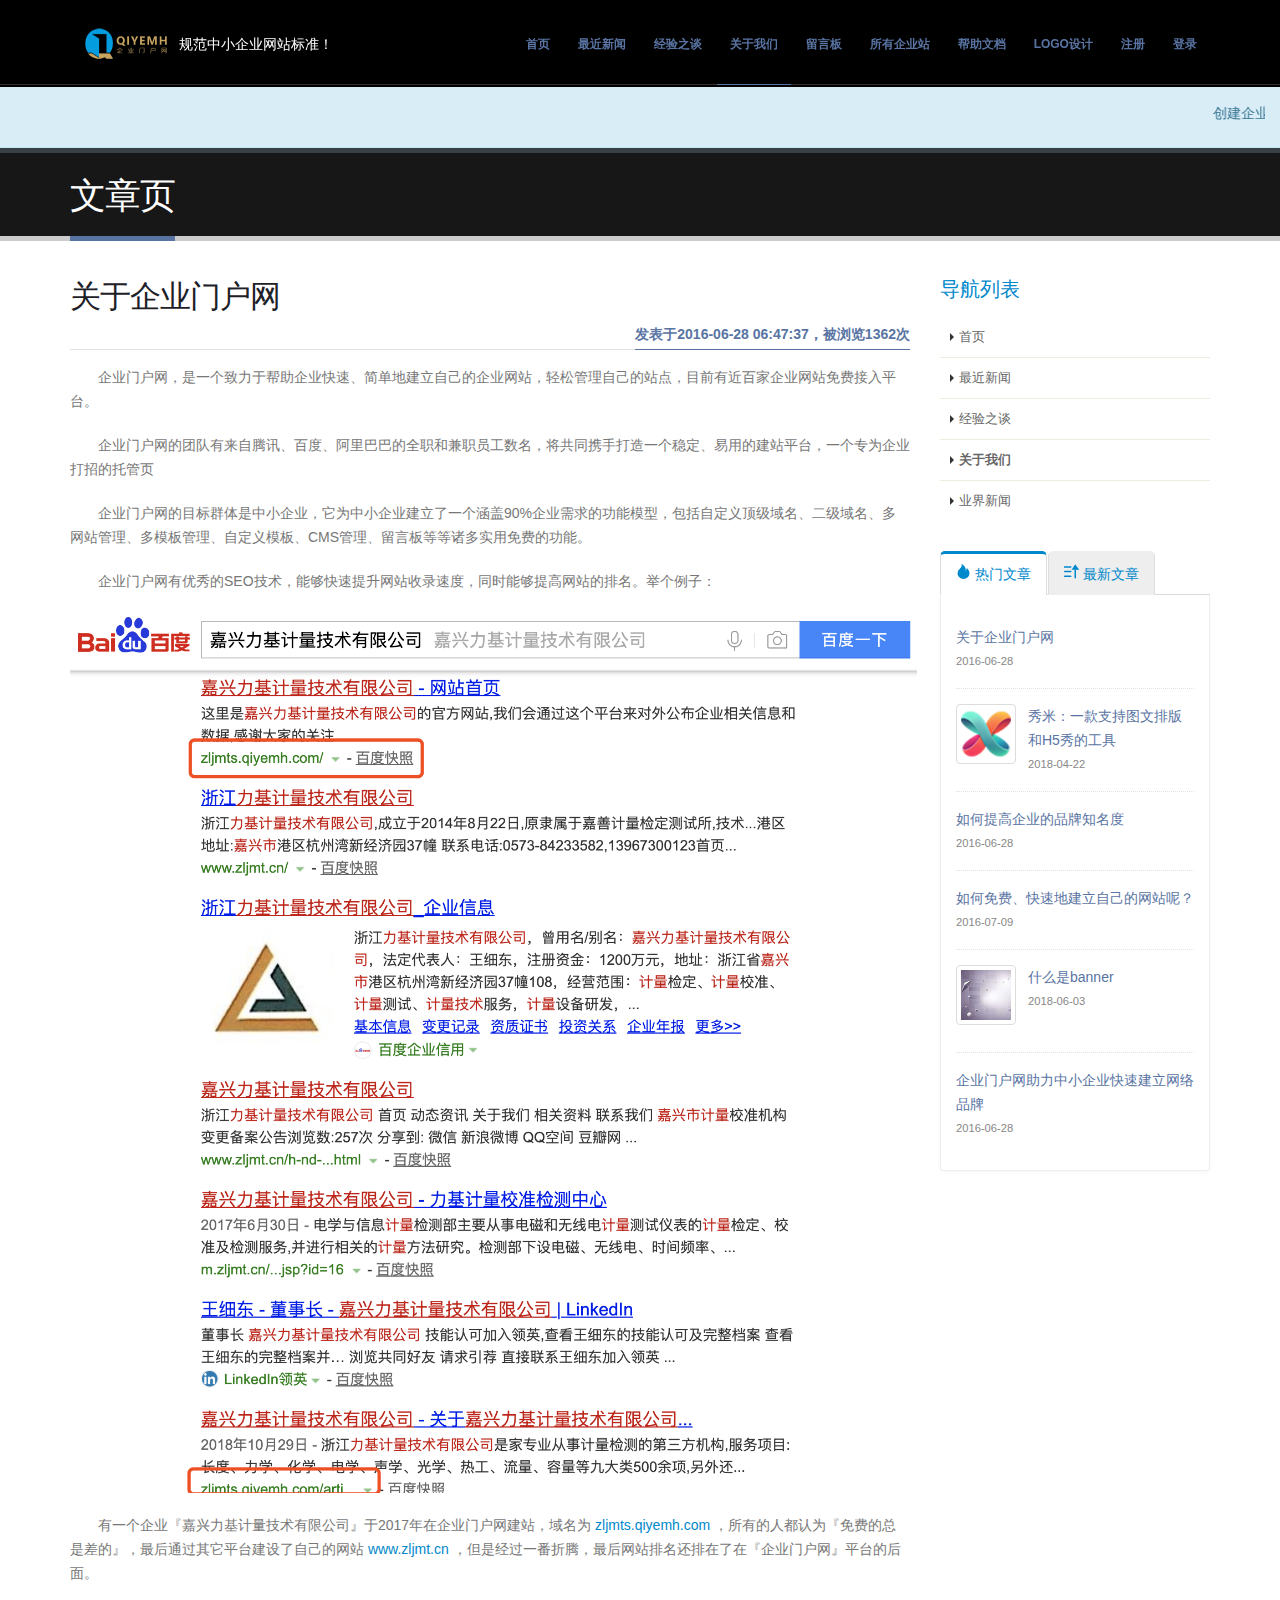
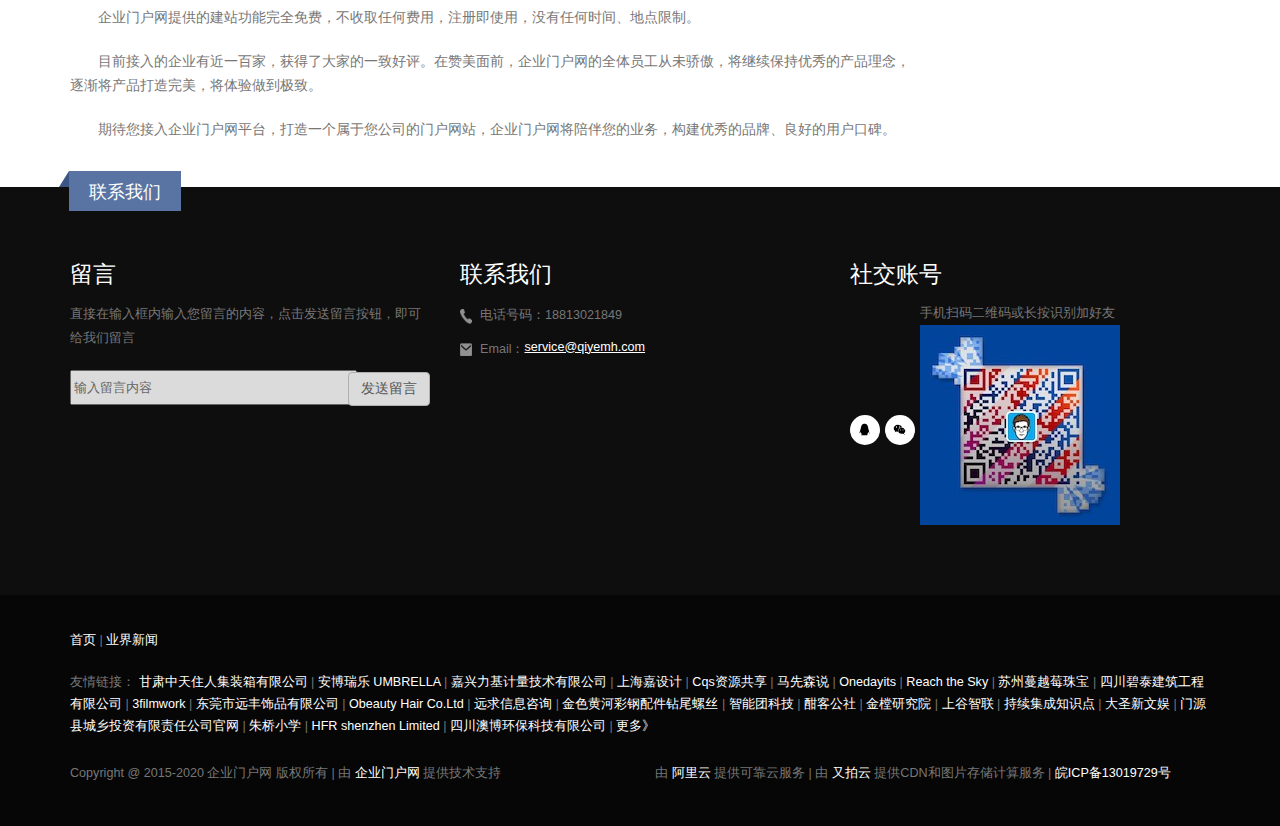
<file: about.html>
<!DOCTYPE html>
<html lang="en">
<head>
    <meta charset="UTF-8">
    <meta name="viewport" content="width=device-width, initial-scale=1.0">
    <title>关于我们(仅供练习)</title>
    <link rel="stylesheet" href="css/about.css">
</head>
<body>
    <!-- 顶部导航开始 -->
    <div class="header-start">
        <div class="header">
            <div class="header-row">
                <div class="header-left">
                    <a class="header-logo">
                        <img src="imgs/logo.jpg" alt="" style="width: 82px;height: 40px;">
                    </a>
                    <span class="header-text">规范中小企业网站标准！</span>
                </div>
                <div class="header-right">
                    <ul class="header-list">
                        <li class="header-list-item1">
                            <a href="index.html">首页</a>
                        </li>
                        <li class="header-list-item2">
                            <a href="news.html">最近新闻</a>
                        </li>
                        <li class="header-list-item2">
                            <a href="experience.html">经验之谈</a>
                        </li>
                        <li class="header-list-item2" style="border-bottom: 1px solid #5974a3;">
                            <a href="about.html" >关于我们</a>
                        </li>
                        <li class="header-list-item3">
                            <a href="">留言板</a>
                        </li>
                        <li class="header-list-item4">
                            <a href="">所有企业站</a>
                        </li>
                        <li class="header-list-item2">
                            <a href="">帮助文档</a>
                        </li>
                        <li class="header-list-item5">
                            <a href="">LOGO设计</a>
                        </li>
                        <li class="header-list-item6">
                            <a href="register.html" target="_blank">注册</a>
                        </li>
                        <li class="header-list-item6">
                            <a href="login.html" target="_blank">登录</a>
                        </li>
                    </ul>
                </div>
            </div>
        </div>
    </div>
    <!-- 消息通知栏 -->
    <div class="notice">
        <marquee onmouseover="this.stop();" onmouseout="this.start();" style="margin: 0 15px;">
            创建企业网站并不是你想像的那样困难，来企业门户网注册账号并登录、编辑几段文字、上传几张产品图片，瞬间完成，你也可以像其他人一样拥有自己的企业网站。</marquee>
    </div>
    <!-- 标题栏开始 -->
    <div class="title">
        <div class="title-con">
            <span>文章页</span>
        </div>
    </div>
    <!-- 主体内容开始 -->
    <div class="container">
        <div class="con-left">
            <div class="con-left-title">关于企业门户网</div>
            <div class="con-left-subtitle">
                <span>
                    <label>发表于2016-06-28 06:47:37，被浏览1362次</label>
                </span>
            </div>
            <div class="con-left-con">
                <p>企业门户网，是一个致力于帮助企业快速、简单地建立自己的企业网站，轻松管理自己的站点，目前有近百家企业网站免费接入平台。</p>
                <p>企业门户网的团队有来自腾讯、百度、阿里巴巴的全职和兼职员工数名，将共同携手打造一个稳定、易用的建站平台，一个专为企业打招的托管页</p>
                <p>企业门户网的目标群体是中小企业，它为中小企业建立了一个涵盖90%企业需求的功能模型，包括自定义顶级域名、二级域名、多网站管理、多模板管理、自定义模板、CMS管理、留言板等等诸多实用免费的功能。</p>
                <p>企业门户网有优秀的SEO技术，能够快速提升网站收录速度，同时能够提高网站的排名。举个例子：</p>
                <p>
                    <img src="imgs/about1.jpeg" alt="" style="width: auto;height: 879.66px;margin-left: 0;text-align: left;margin: 5px auto;display: block;">
                </p>
                <p>有一个企业『嘉兴力基计量技术有限公司』于2017年在企业门户网建站，域名为
                    <a href="" style="color: #0088cc;text-decoration: none;">zljmts.qiyemh.com</a>
                    ，所有的人都认为『免费的总是差的』，最后通过其它平台建设了自己的网站
                    <a href="" style="color: #0088cc;text-decoration: none;">www.zljmt.cn</a>
                    ，但是经过一番折腾，最后网站排名还排在了在『企业门户网』平台的后面。
                </p>
                <p>企业门户网提供的建站功能完全免费，不收取任何费用，注册即使用，没有任何时间、地点限制。</p>
                <p>目前接入的企业有近一百家，获得了大家的一致好评。在赞美面前，企业门户网的全体员工从未骄傲，将继续保持优秀的产品理念，逐渐将产品打造完美，将体验做到极致。</p>
                <p>期待您接入企业门户网平台，打造一个属于您公司的门户网站，企业门户网将陪伴您的业务，构建优秀的品牌、良好的用户口碑。</p>
            </div>
        </div>
        <div class="con-right">
            <div class="con-right-title">导航列表</div>
            <ul class="con-right-list">
                <li>
                    <a href="index.html" class="con-right-item">首页</a>
                </li>
                <li>
                    <a href="news.html" class="con-right-item">最近新闻</a>
                </li>
                <li>
                    <a href="experience.html" class="con-right-item">经验之谈</a>
                </li>
                <li>
                    <a href="about.html" class="con-right-item" style="font-weight: 700;">关于我们</a>
                </li>
                <li>
                    <a href="" class="con-right-item" style="border-bottom: none;">业界新闻</a>
                </li>
            </ul>
            <div class="con-right-tab">
                <ul class="tab-title">
                    <li>
                        <a href="javascript:;">
                            <img src="imgs/remen.png" alt="">
                            热门文章
                        </a>
                    </li>
                    <li>
                        <a href="javascript:;" style="border-top:3px solid #EEE;background-color: #EEE;">
                            <img src="imgs/zuixin.png" alt="">
                            最新文章
                        </a>
                    </li>
                </ul>
                <div class="tab-con">
                    <div class="tab-con1">
                        <ul>
                            <li>
                                <div class="post-info">
                                    <a href="">关于企业门户网</a>
                                    <div class="post-date">2016-06-28</div>
                                </div>
                            </li>
                            <li>
                                <div class="post-img">
                                    <img src="imgs/j3.png" alt="" style="float: left;width: 50px;height: 50px;;">
                                </div>
                                <div class="post-info">
                                    <a href="">秀米：一款支持图文排版和H5秀的工具</a>
                                    <div class="post-date">2018-04-22</div>
                                </div>
                            </li>
                            <li>
                                <div class="post-info">
                                    <a href="">如何提高企业的品牌知名度</a>
                                    <div class="post-date">2016-06-28</div>
                                </div>
                            </li>
                            <li>
                                <div class="post-info">
                                    <a href="">如何免费、快速地建立自己的网站呢？</a>
                                    <div class="post-date">2016-07-09</div>
                                </div>
                            </li>
                            <li>
                                <div class="post-img">
                                    <img src="imgs/z2.png" alt="" style="float: left;width: 50px;height: 50px;;">
                                </div>
                                <div class="post-info">
                                    <a href="">什么是banner</a>
                                    <div class="post-date">2018-06-03</div>
                                    <br>
                                </div>
                            </li>
                            <li style="border-bottom: none;">
                                <div class="post-info">
                                    <a href="">企业门户网助力中小企业快速建立网络品牌</a>
                                    <div class="post-date">2016-06-28</div>
                                </div>
                            </li>
                        </ul>
                    </div>
                    <div class="tab-con1" style="display: none;">
                        <ul>
                            <li>
                                <div class="post-img">
                                    <img src="imgs/j1.png" alt="" style="float: left;width: 50px;height: 50px;;">
                                </div>
                                <div class="post-info">
                                    <a href="">如何给企业门户网申请企业备案？</a>
                                    <div class="post-date">2020-04-11</div>
                                </div>
                            </li>
                            <li>
                                <div class="post-img">
                                    <img src="imgs/j2.png" alt="" style="float: left;width: 50px;height: 50px;;">
                                </div>
                                <div class="post-info">
                                    <a href="">如何定制网站模板</a>
                                    <div class="post-date">2020-03-11</div>
                                </div>
                            </li>
                            <li>
                                <div class="post-info">
                                    <a href="">在企业门户网如何选择自己想要的模板</a>
                                    <div class="post-date">2016-06-28</div>
                                </div>
                            </li>
                            <li>
                                <div class="post-info">
                                    <a href="">在企业门户网建设网站后，如何拥有一个顶级域名</a>
                                    <div class="post-date">2020-03-05</div>
                                </div>
                            </li>
                            <li>
                                <div class="post-info">
                                    <a href="">会员补贴，共克时艰 | 中小企业Q1会员专项补贴</a>
                                    <div class="post-date">2020-02-15</div>
                                    <br>
                                </div>
                            </li>
                            <li style="border-bottom: none;">
                                <div class="post-info">
                                    <a href="">关于近期接收到"阿里云违规URL屏蔽访问处理通知"处理通知</a>
                                    <div class="post-date">2019-06-04</div>
                                </div>
                            </li>
                        </ul>
                    </div>
                </div>
            </div>
            <script>
                var tabTitle = document.querySelectorAll(".tab-title a");
                var tabCon = document.querySelectorAll(".tab-con1");
                for (let i=0;i<tabTitle.length;i++){
                    tabTitle[i].onclick = function(){
                        for(var j=0;j<tabCon.length;j++){
                            tabCon[j].style.display = "none";
                            tabTitle[j].style.background = "#eee";
                            tabTitle[j].style.borderTopColor = "#eee"
                        }
                        tabCon[i].style.display = "block";
                        tabTitle[i].style.background = "#fff";
                        tabTitle[i].style.borderTopColor = "#0088cc"
                    }
                    tabTitle[i].onmouseover = function(){
                        tabTitle[i].style.borderTopColor = "#0088cc";
                        tabTitle[i].style.cursor = "pointer";
                    }
                    tabTitle[i].onmouseout = function(){
                        tabTitle[i].style.borderTopColor = "#eee";
                        tabTitle[i].style.cursor = "pointer";
                    }
                }
            </script>
        </div>
    </div>
    <!-- 底部开始 -->
    <div class="footer">
        <div class="footer-con">
            <div class="footer-ribbon">
                <span>联系我们</span>
            </div>
            <div class="footer-row">
                <div class="footer-title">留言</div>
                <p>直接在输入框内输入您留言的内容，点击发送留言按钮，即可给我们留言</p>
                <form action="">
                    <div class="footer-input">
                        <input type="text" placeholder="输入留言内容" style="position: relative;float: left;width: 100%;
                        height:29px">
                        <span class="footer-btn">
                            <button>发送留言</button>
                        </span>
                    </div>
                </form>
            </div>
            <div class="footer-row2">
                <div class="footer-title">联系我们</div>
                <ul class="footer-row2-list">
                    <li>
                        <div class="footer-row2-item">
                            <img src="imgs/phone.png" alt="" style="width: 12px;height: 15px;margin: 7px 8px 10px 0;float: left;">
                            <span style="display: block;margin-top: 2px;float: left;">电话号码：18813021849</span>
                        </div>    
                    </li>
                    <li>
                        <div class="footer-row2-item">
                            <img src="imgs/email.png" alt="" style="width: 12px;height: 13px;margin: 7px 8px 10px 0;float: left;">
                            <span style="display: block;margin-top: 2px;float: left;">Email：</span>
                            <a href="" style="color: #fff;float: left;padding: 0;margin: 0;">service@qiyemh.com</a>
                        </div>   
                    </li>
                </ul>
            </div>
            <div class="footer-row3">
                <div class="footer-title">社交账号</div>
                <ul class="footer-row3-con">
                    <li style="width: 30px;height: 30px;border-radius: 50%;background-color: #fff;float: left;position: relative;top:114px">
                       <a href="" style="width: 13px;height: 13px;">
                           <img src="imgs/qq.png" alt="" style="margin:8px 8px;">
                       </a>
                    </li>
                    <li style="width: 30px;height: 30px;border-radius: 50%;background-color: #fff;float: left;position: relative;top:114px;margin:0 5px">
                        <a href="" style="width: 13px;height: 13px;">
                            <img src="imgs/wx.png" alt="" style="margin:8px 8px;">
                           </a></li>
                    <li style="width: 200px;height: 224px;margin-left: 70px;">
                        手机扫码二维码或长按识别加好友
                        <img src="imgs/erweima.jpg" alt="">
                    </li>
                </ul>
            </div>
        </div>
        <div class="footer-end">
            <div class="end-con">
                <div class="end-row">
                    <a href=""">首页</a>
                    <span>|</span>
                    <a href=""">业界新闻</a>
                </div>
                <div class="end-row2">
                    <span>友情链接：</span>
                    <a href=""">甘肃中天住人集装箱有限公司</a>
                    <span>|</span>
                    <a href=""">安博瑞乐 UMBRELLA</a>
                    <span>|</span>
                    <a href=""">嘉兴力基计量技术有限公司</a>
                    <span>|</span>
                    <a href=""">上海嘉设计</a>
                    <span>|</span>
                    <a href=""">Cqs资源共享</a>
                    <span>|</span>
                    <a href=""">马先森说</a>
                    <span>|</span>
                    <a href=""">Onedayits</a>
                    <span>|</span>
                    <a href=""">Reach the Sky</a>
                    <span>|</span>
                    <a href=""">苏州蔓越莓珠宝</a>
                    <span>|</span>
                    <a href=""">四川碧泰建筑工程有限公司</a>
                    <span>|</span>
                    <a href=""">3filmwork</a>
                    <span>|</span>
                    <a href=""">东莞市远丰饰品有限公司</a>
                    <span>|</span>
                    <a href=""">Obeauty Hair Co.Ltd</a>
                    <span>|</span>
                    <a href=""">远求信息咨询</a>
                    <span>|</span>
                    <a href=""">金色黄河彩钢配件钻尾螺丝</a>
                    <span>|</span>
                    <a href=""">智能团科技</a>
                    <span>|</span>
                    <a href=""">酣客公社</a>
                    <span>|</span>
                    <a href=""">金樘研究院</a>
                    <span>|</span>
                    <a href=""">上谷智联</a>
                    <span>|</span>
                    <a href=""">持续集成知识点</a>
                    <span>|</span>
                    <a href=""">大圣新文娱</a>
                    <span>|</span>
                    <a href=""">门源县城乡投资有限责任公司官网</a>
                    <span>|</span>
                    <a href=""">朱桥小学</a>
                    <span>|</span>
                    <a href=""">HFR shenzhen Limited</a>
                    <span>|</span>
                    <a href=""">四川澳博环保科技有限公司</a>
                    <span>|</span>
                    <a href="">更多》</a>
                </div>
                <div class="end-row3">
                    <div class="end-row3-left">
                        <span>Copyright @ 2015-2020 企业门户网 版权所有 | 由</span>
                        <a href="">企业门户网</a>
                        <span>提供技术支持</span>
                    </div>
                    <div class="end-row3-right">
                        <span>由</span>
                        <a href="">阿里云</a>
                        <span>提供可靠云服务 | 由</span>
                        <a href="">又拍云</a>
                        <span>提供CDN和图片存储计算服务 |</span>
                        <a href="">皖ICP备13019729号</a>
                    </div>
                </div>
            </div>
        </div>
    </div>
    <!-- 回到顶部按钮 -->
    <a href="" class="top">
        <img src="imgs/top.png" alt="">
    </a>
    <script>
        var header = document.querySelector(".header");
        var toTop = document.querySelector(".top");
        window.onscroll = function () {
            var st = document.documentElement.scrollTop;
            if(st>5){
                header.style.background = "#000";
                header.style.opacity = 0.8;
            }else{
                header.style.background = "none";
                header.style.opacity = 1;
            }
            if(st>241){
                toTop.style.display = "block";
            }else{
                toTop.style.display = "none";
            }
        }
    </script>
</body>
</html>
</file>
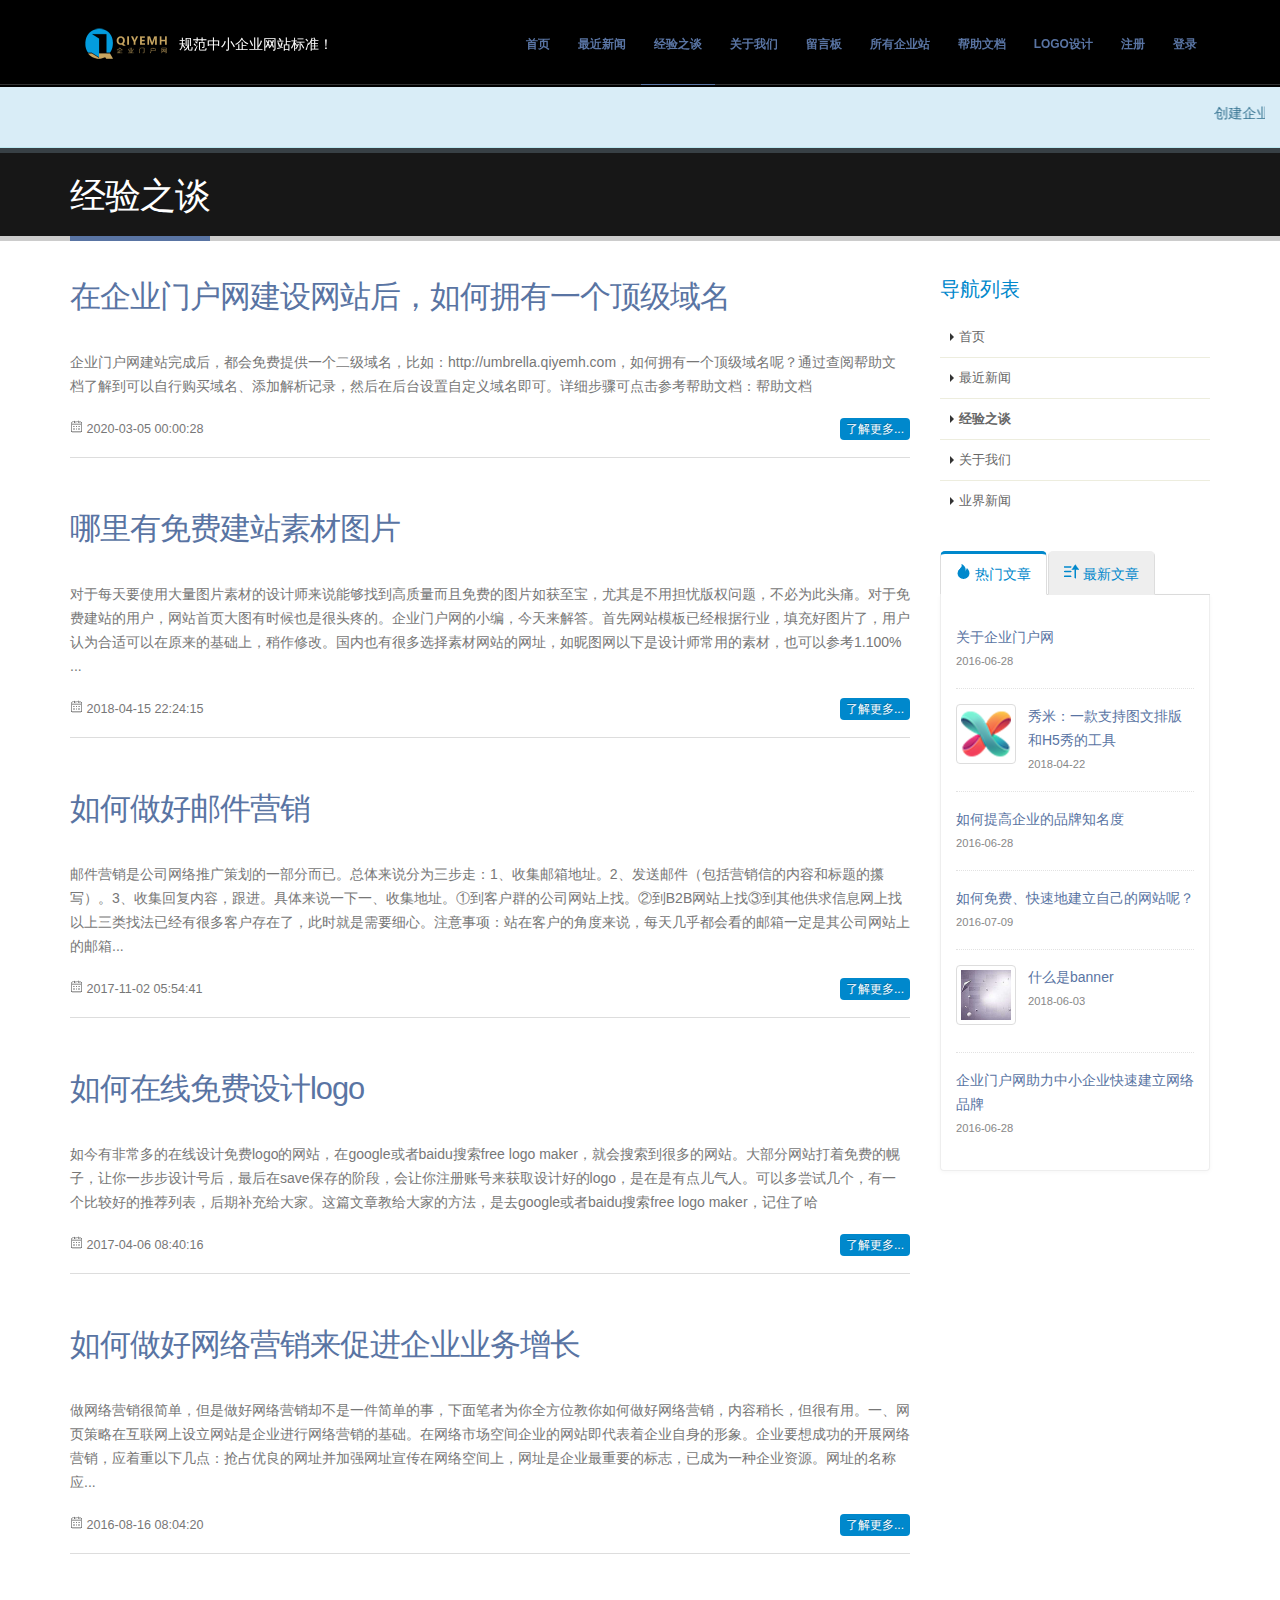
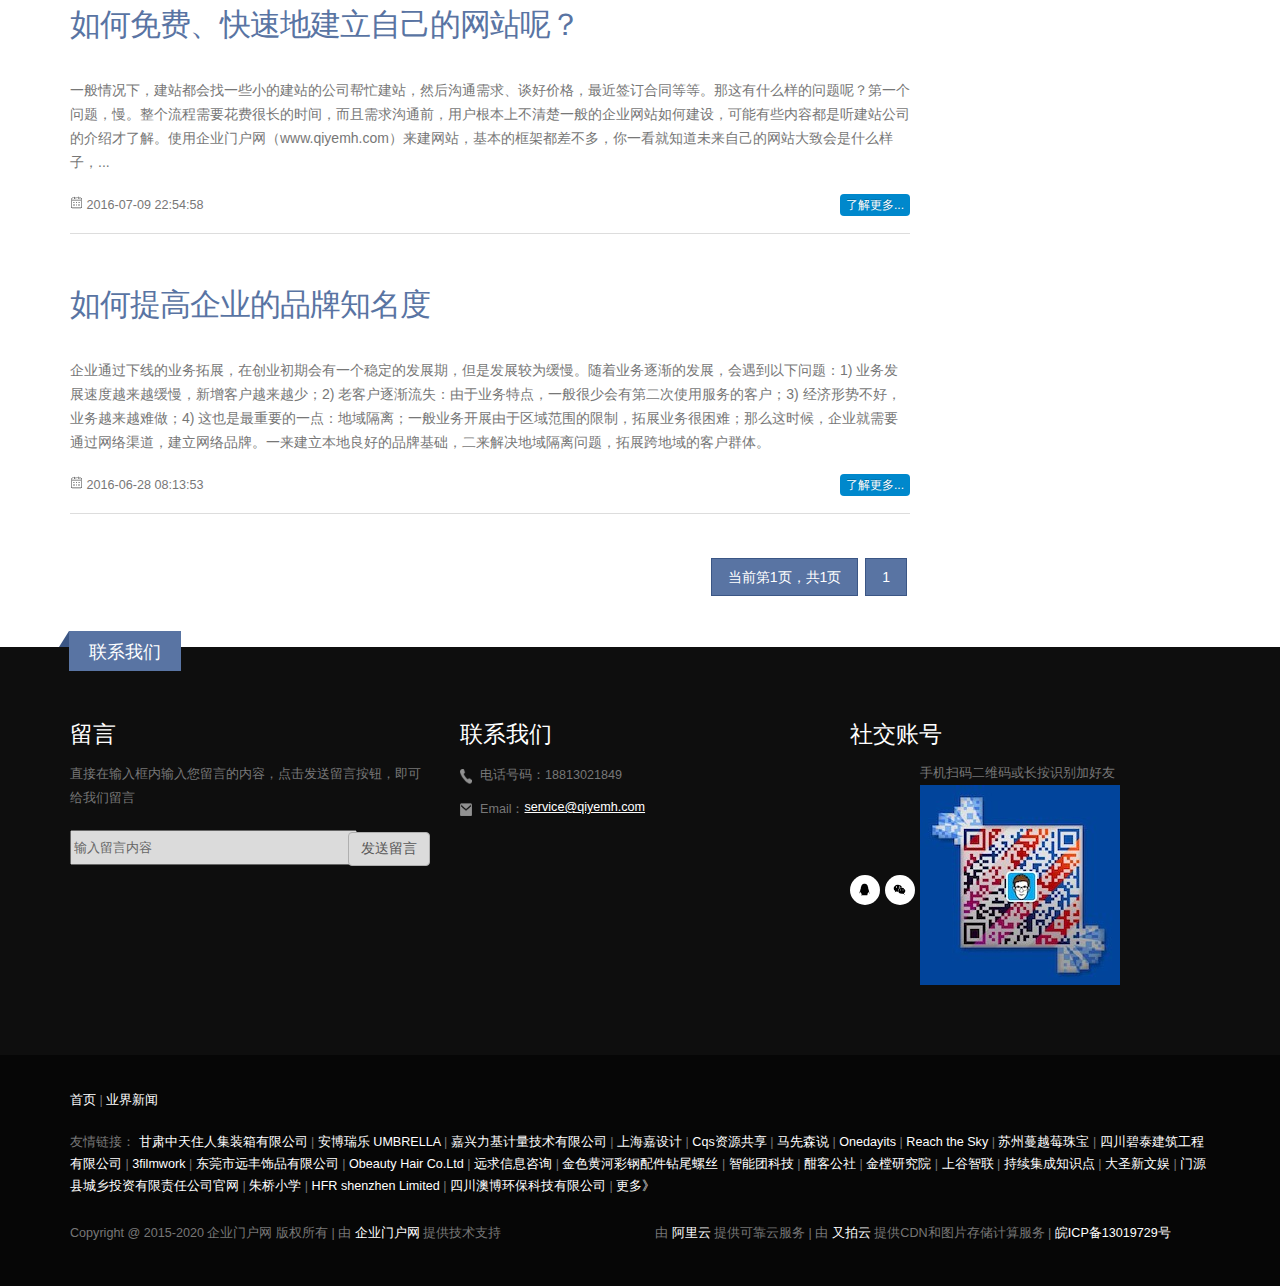
<file: experience.html>
<!DOCTYPE html>
<html lang="en">
<head>
    <meta charset="UTF-8">
    <meta name="viewport" content="width=device-width, initial-scale=1.0">
    <title>经验之谈(仅供练习)</title>
    <link rel="stylesheet" href="css/experience.css">
</head>
<body>
    <!-- 顶部导航开始 -->
    <div class="header-start">
        <div class="header">
            <div class="header-row">
                <div class="header-left">
                    <a class="header-logo">
                        <img src="imgs/logo.jpg" alt="" style="width: 82px;height: 40px;">
                    </a>
                    <span class="header-text">规范中小企业网站标准！</span>
                </div>
                <div class="header-right">
                    <ul class="header-list">
                        <li class="header-list-item1">
                            <a href="index.html">首页</a>
                        </li>
                        <li class="header-list-item2">
                            <a href="news.html">最近新闻</a>
                        </li>
                        <li class="header-list-item2">
                            <a href="experience.html" style="border-bottom: 1px solid #5974a3;">经验之谈</a>
                        </li>
                        <li class="header-list-item2">
                            <a href="about.html">关于我们</a>
                        </li>
                        <li class="header-list-item3">
                            <a href="">留言板</a>
                        </li>
                        <li class="header-list-item4">
                            <a href="">所有企业站</a>
                        </li>
                        <li class="header-list-item2">
                            <a href="">帮助文档</a>
                        </li>
                        <li class="header-list-item5">
                            <a href="">LOGO设计</a>
                        </li>
                        <li class="header-list-item6">
                            <a href="register.html" target="_blank">注册</a>
                        </li>
                        <li class="header-list-item6">
                            <a href="login.html" target="_blank">登录</a>
                        </li>
                    </ul>
                </div>
            </div>
        </div>
    </div>
    <script>
        var header = document.querySelector(".header");
        window.onscroll = function () {
        var st = document.documentElement.scrollTop;
        if(st>5){
            header.style.background = "#000";
            header.style.opacity = 0.8;
        }else{
            header.style.background = "none";
            header.style.opacity = 1;
        }
        }
    </script>
    <!-- 消息通知栏 -->
    <div class="notice">
        <marquee onmouseover="this.stop();" onmouseout="this.start();" style="margin: 0 15px;">
            创建企业网站并不是你想像的那样困难，来企业门户网注册账号并登录、编辑几段文字、上传几张产品图片，瞬间完成，你也可以像其他人一样拥有自己的企业网站。</marquee>
    </div>
    <!-- 标题栏开始 -->
    <div class="title">
        <div class="title-con">
            <span>经验之谈</span>
        </div>
    </div>
    <!-- 主体内容开始 -->
    <div class="container">
        <div class="con-left">
            <article class="con-left-item">
                <div class="con-item-row1">
                    <a>在企业门户网建设网站后，如何拥有一个顶级域名</a>
                    <p>企业门户网建站完成后，都会免费提供一个二级域名，比如：http://umbrella.qiyemh.com，如何拥有一个顶级域名呢？通过查阅帮助文档了解到可以自行购买域名、添加解析记录，然后在后台设置自定义域名即可。详细步骤可点击参考帮助文档：帮助文档</p>
                </div>
                <div class="con-item-row2">
                    <span>
                        <img src="imgs/calendar.png" alt="">
                        2020-03-05 00:00:28
                    </span>
                    <a href="">了解更多...</a>
                </div>
            </article>
            <article class="con-left-item">
                <div class="con-item-row1">
                    <a>哪里有免费建站素材图片</a>
                    <p>对于每天要使用大量图片素材的设计师来说能够找到高质量而且免费的图片如获至宝，尤其是不用担忧版权问题，不必为此头痛。对于免费建站的用户，网站首页大图有时候也是很头疼的。企业门户网的小编，今天来解答。首先网站模板已经根据行业，填充好图片了，用户认为合适可以在原来的基础上，稍作修改。国内也有很多选择素材网站的网址，如昵图网以下是设计师常用的素材，也可以参考1.100% ...</p>
                </div>
                <div class="con-item-row2">
                    <span>
                        <img src="imgs/calendar.png" alt="">
                        2018-04-15 22:24:15
                    </span>
                    <a href="">了解更多...</a>
                </div>
            </article>
            <article class="con-left-item">
                <div class="con-item-row1">
                    <a>如何做好邮件营销</a>
                    <p>邮件营销是公司网络推广策划的一部分而已。总体来说分为三步走：1、收集邮箱地址。2、发送邮件（包括营销信的内容和标题的攥写）。3、收集回复内容，跟进。具体来说一下一、收集地址。①到客户群的公司网站上找。②到B2B网站上找③到其他供求信息网上找以上三类找法已经有很多客户存在了，此时就是需要细心。注意事项：站在客户的角度来说，每天几乎都会看的邮箱一定是其公司网站上的邮箱...</p>
                </div>
                <div class="con-item-row2">
                    <span>
                        <img src="imgs/calendar.png" alt="">
                        2017-11-02 05:54:41
                    </span>
                    <a href="">了解更多...</a>
                </div>
            </article>
            <article class="con-left-item">
                <div class="con-item-row1">
                    <a>如何在线免费设计logo</a>
                    <p>如今有非常多的在线设计免费logo的网站，在google或者baidu搜索free logo maker，就会搜索到很多的网站。大部分网站打着免费的幌子，让你一步步设计号后，最后在save保存的阶段，会让你注册账号来获取设计好的logo，是在是有点儿气人。可以多尝试几个，有一个比较好的推荐列表，后期补充给大家。这篇文章教给大家的方法，是去google或者baidu搜索free logo maker，记住了哈</p>
                </div>
                <div class="con-item-row2">
                    <span>
                        <img src="imgs/calendar.png" alt="">
                        2017-04-06 08:40:16
                    </span>
                    <a href="">了解更多...</a>
                </div>
            </article>
            <article class="con-left-item">
                <div class="con-item-row1">
                    <a>如何做好网络营销来促进企业业务增长</a>
                    <p>做网络营销很简单，但是做好网络营销却不是一件简单的事，下面笔者为你全方位教你如何做好网络营销，内容稍长，但很有用。一、网页策略在互联网上设立网站是企业进行网络营销的基础。在网络市场空间企业的网站即代表着企业自身的形象。企业要想成功的开展网络营销，应着重以下几点：抢占优良的网址并加强网址宣传在网络空间上，网址是企业最重要的标志，已成为一种企业资源。网址的名称应...</p>
                </div>
                <div class="con-item-row2">
                    <span>
                        <img src="imgs/calendar.png" alt="">
                        2016-08-16 08:04:20
                    </span>
                    <a href="">了解更多...</a>
                </div>
            </article>
            <article class="con-left-item">
                <div class="con-item-row1">
                    <a>如何免费、快速地建立自己的网站呢？</a>
                    <p>一般情况下，建站都会找一些小的建站的公司帮忙建站，然后沟通需求、谈好价格，最近签订合同等等。那这有什么样的问题呢？第一个问题，慢。整个流程需要花费很长的时间，而且需求沟通前，用户根本上不清楚一般的企业网站如何建设，可能有些内容都是听建站公司的介绍才了解。使用企业门户网（www.qiyemh.com）来建网站，基本的框架都差不多，你一看就知道未来自己的网站大致会是什么样子，...</p>
                </div>
                <div class="con-item-row2">
                    <span>
                        <img src="imgs/calendar.png" alt="">
                        2016-07-09 22:54:58
                    </span>
                    <a href="">了解更多...</a>
                </div>
            </article>
            <article class="con-left-item">
                <div class="con-item-row1">
                    <a>如何提高企业的品牌知名度</a>
                    <p>企业通过下线的业务拓展，在创业初期会有一个稳定的发展期，但是发展较为缓慢。随着业务逐渐的发展，会遇到以下问题：1) 业务发展速度越来越缓慢，新增客户越来越少；2) 老客户逐渐流失：由于业务特点，一般很少会有第二次使用服务的客户；3) 经济形势不好，业务越来越难做；4) 这也是最重要的一点：地域隔离；一般业务开展由于区域范围的限制，拓展业务很困难；那么这时候，企业就需要通过网络渠道，建立网络品牌。一来建立本地良好的品牌基础，二来解决地域隔离问题，拓展跨地域的客户群体。</p>
                </div>
                <div class="con-item-row2">
                    <span>
                        <img src="imgs/calendar.png" alt="">
                        2016-06-28 08:13:53
                    </span>
                    <a href="">了解更多...</a>
                </div>
            </article>
            <div class="page-btn">
                <span class="currentpage">当前第1页，共1页</span>
                <span class="currentpage">1</span>
            </div>
        </div>
        <div class="con-right">
            <div class="con-right-title">导航列表</div>
            <ul class="con-right-list">
                <li>
                    <a href="index.html" class="con-right-item">首页</a>
                </li>
                <li>
                    <a href="news.html" class="con-right-item">最近新闻</a>
                </li>
                <li>
                    <a href="experience.html" class="con-right-item" style="font-weight: 700;">经验之谈</a>
                </li>
                <li>
                    <a href="about.html" class="con-right-item">关于我们</a>
                </li>
                <li>
                    <a href="" class="con-right-item" style="border-bottom: none;">业界新闻</a>
                </li>
            </ul>
            <div class="con-right-tab">
                <ul class="tab-title">
                    <li>
                        <a href="javascript:;">
                            <img src="imgs/remen.png" alt="">
                            热门文章
                        </a>
                    </li>
                    <li>
                        <a href="javascript:;" style="border-top:3px solid #EEE;background-color: #EEE;">
                            <img src="imgs/zuixin.png" alt="">
                            最新文章
                        </a>
                    </li>
                </ul>
                <div class="tab-con">
                    <div class="tab-con1">
                        <ul>
                            <li>
                                <div class="post-info">
                                    <a href="">关于企业门户网</a>
                                    <div class="post-date">2016-06-28</div>
                                </div>
                            </li>
                            <li>
                                <div class="post-img">
                                    <img src="imgs/j3.png" alt="" style="float: left;width: 50px;height: 50px;;">
                                </div>
                                <div class="post-info">
                                    <a href="">秀米：一款支持图文排版和H5秀的工具</a>
                                    <div class="post-date">2018-04-22</div>
                                </div>
                            </li>
                            <li>
                                <div class="post-info">
                                    <a href="">如何提高企业的品牌知名度</a>
                                    <div class="post-date">2016-06-28</div>
                                </div>
                            </li>
                            <li>
                                <div class="post-info">
                                    <a href="">如何免费、快速地建立自己的网站呢？</a>
                                    <div class="post-date">2016-07-09</div>
                                </div>
                            </li>
                            <li>
                                <div class="post-img">
                                    <img src="imgs/z2.png" alt="" style="float: left;width: 50px;height: 50px;;">
                                </div>
                                <div class="post-info">
                                    <a href="">什么是banner</a>
                                    <div class="post-date">2018-06-03</div>
                                    <br>
                                </div>
                            </li>
                            <li style="border-bottom: none;">
                                <div class="post-info">
                                    <a href="">企业门户网助力中小企业快速建立网络品牌</a>
                                    <div class="post-date">2016-06-28</div>
                                </div>
                            </li>
                        </ul>
                    </div>
                    <div class="tab-con1" style="display: none;">
                        <ul>
                            <li>
                                <div class="post-img">
                                    <img src="imgs/j1.png" alt="" style="float: left;width: 50px;height: 50px;;">
                                </div>
                                <div class="post-info">
                                    <a href="">如何给企业门户网申请企业备案？</a>
                                    <div class="post-date">2020-04-11</div>
                                </div>
                            </li>
                            <li>
                                <div class="post-img">
                                    <img src="imgs/j2.png" alt="" style="float: left;width: 50px;height: 50px;;">
                                </div>
                                <div class="post-info">
                                    <a href="">如何定制网站模板</a>
                                    <div class="post-date">2020-03-11</div>
                                </div>
                            </li>
                            <li>
                                <div class="post-info">
                                    <a href="">在企业门户网如何选择自己想要的模板</a>
                                    <div class="post-date">2016-06-28</div>
                                </div>
                            </li>
                            <li>
                                <div class="post-info">
                                    <a href="">在企业门户网建设网站后，如何拥有一个顶级域名</a>
                                    <div class="post-date">2020-03-05</div>
                                </div>
                            </li>
                            <li>
                                <div class="post-info">
                                    <a href="">会员补贴，共克时艰 | 中小企业Q1会员专项补贴</a>
                                    <div class="post-date">2020-02-15</div>
                                    <br>
                                </div>
                            </li>
                            <li style="border-bottom: none;">
                                <div class="post-info">
                                    <a href="">关于近期接收到"阿里云违规URL屏蔽访问处理通知"处理通知</a>
                                    <div class="post-date">2019-06-04</div>
                                </div>
                            </li>
                        </ul>
                    </div>
                </div>
            </div>
            <script>
                var tabTitle = document.querySelectorAll(".tab-title a");
                var tabCon = document.querySelectorAll(".tab-con1");
                for (let i=0;i<tabTitle.length;i++){
                    tabTitle[i].onclick = function(){
                        for(var j=0;j<tabCon.length;j++){
                            tabCon[j].style.display = "none";
                            tabTitle[j].style.background = "#eee";
                            tabTitle[j].style.borderTopColor = "#eee"
                        }
                        tabCon[i].style.display = "block";
                        tabTitle[i].style.background = "#fff";
                        tabTitle[i].style.borderTopColor = "#0088cc"
                    }
                    tabTitle[i].onmouseover = function(){
                        tabTitle[i].style.borderTopColor = "#0088cc";
                        tabTitle[i].style.cursor = "pointer";
                    }
                    tabTitle[i].onmouseout = function(){
                        tabTitle[i].style.borderTopColor = "#eee";
                        tabTitle[i].style.cursor = "pointer";
                    }
                }
            </script>
        </div>
    </div>
    <!-- 底部开始 -->
    <div class="footer">
        <div class="footer-con">
            <div class="footer-ribbon">
                <span>联系我们</span>
            </div>
            <div class="footer-row">
                <div class="footer-title">留言</div>
                <p>直接在输入框内输入您留言的内容，点击发送留言按钮，即可给我们留言</p>
                <form action="">
                    <div class="footer-input">
                        <input type="text" placeholder="输入留言内容" style="position: relative;float: left;width: 100%;
                        height:29px">
                        <span class="footer-btn">
                            <button>发送留言</button>
                        </span>
                    </div>
                </form>
            </div>
            <div class="footer-row2">
                <div class="footer-title">联系我们</div>
                <ul class="footer-row2-list">
                    <li>
                        <div class="footer-row2-item">
                            <img src="imgs/phone.png" alt="" style="width: 12px;height: 15px;margin: 7px 8px 10px 0;float: left;">
                            <span style="display: block;margin-top: 2px;float: left;">电话号码：18813021849</span>
                        </div>    
                    </li>
                    <li>
                        <div class="footer-row2-item">
                            <img src="imgs/email.png" alt="" style="width: 12px;height: 13px;margin: 7px 8px 10px 0;float: left;">
                            <span style="display: block;margin-top: 2px;float: left;">Email：</span>
                            <a href="" style="color: #fff;float: left;padding: 0;margin: 0;">service@qiyemh.com</a>
                        </div>   
                    </li>
                </ul>
            </div>
            <div class="footer-row3">
                <div class="footer-title">社交账号</div>
                <ul class="footer-row3-con">
                    <li style="width: 30px;height: 30px;border-radius: 50%;background-color: #fff;float: left;position: relative;top:114px">
                       <a href="" style="width: 13px;height: 13px;">
                           <img src="imgs/qq.png" alt="" style="margin:8px 8px;">
                       </a>
                    </li>
                    <li style="width: 30px;height: 30px;border-radius: 50%;background-color: #fff;float: left;position: relative;top:114px;margin:0 5px">
                        <a href="" style="width: 13px;height: 13px;">
                            <img src="imgs/wx.png" alt="" style="margin:8px 8px;">
                           </a></li>
                    <li style="width: 200px;height: 224px;margin-left: 70px;">
                        手机扫码二维码或长按识别加好友
                        <img src="imgs/erweima.jpg" alt="">
                    </li>
                </ul>
            </div>
        </div>
        <div class="footer-end">
            <div class="end-con">
                <div class="end-row">
                    <a href=""">首页</a>
                    <span>|</span>
                    <a href=""">业界新闻</a>
                </div>
                <div class="end-row2">
                    <span>友情链接：</span>
                    <a href=""">甘肃中天住人集装箱有限公司</a>
                    <span>|</span>
                    <a href=""">安博瑞乐 UMBRELLA</a>
                    <span>|</span>
                    <a href=""">嘉兴力基计量技术有限公司</a>
                    <span>|</span>
                    <a href=""">上海嘉设计</a>
                    <span>|</span>
                    <a href=""">Cqs资源共享</a>
                    <span>|</span>
                    <a href=""">马先森说</a>
                    <span>|</span>
                    <a href=""">Onedayits</a>
                    <span>|</span>
                    <a href=""">Reach the Sky</a>
                    <span>|</span>
                    <a href=""">苏州蔓越莓珠宝</a>
                    <span>|</span>
                    <a href=""">四川碧泰建筑工程有限公司</a>
                    <span>|</span>
                    <a href=""">3filmwork</a>
                    <span>|</span>
                    <a href=""">东莞市远丰饰品有限公司</a>
                    <span>|</span>
                    <a href=""">Obeauty Hair Co.Ltd</a>
                    <span>|</span>
                    <a href=""">远求信息咨询</a>
                    <span>|</span>
                    <a href=""">金色黄河彩钢配件钻尾螺丝</a>
                    <span>|</span>
                    <a href=""">智能团科技</a>
                    <span>|</span>
                    <a href=""">酣客公社</a>
                    <span>|</span>
                    <a href=""">金樘研究院</a>
                    <span>|</span>
                    <a href=""">上谷智联</a>
                    <span>|</span>
                    <a href=""">持续集成知识点</a>
                    <span>|</span>
                    <a href=""">大圣新文娱</a>
                    <span>|</span>
                    <a href=""">门源县城乡投资有限责任公司官网</a>
                    <span>|</span>
                    <a href=""">朱桥小学</a>
                    <span>|</span>
                    <a href=""">HFR shenzhen Limited</a>
                    <span>|</span>
                    <a href=""">四川澳博环保科技有限公司</a>
                    <span>|</span>
                    <a href="">更多》</a>
                </div>
                <div class="end-row3">
                    <div class="end-row3-left">
                        <span>Copyright @ 2015-2020 企业门户网 版权所有 | 由</span>
                        <a href="">企业门户网</a>
                        <span>提供技术支持</span>
                    </div>
                    <div class="end-row3-right">
                        <span>由</span>
                        <a href="">阿里云</a>
                        <span>提供可靠云服务 | 由</span>
                        <a href="">又拍云</a>
                        <span>提供CDN和图片存储计算服务 |</span>
                        <a href="">皖ICP备13019729号</a>
                    </div>
                </div>
            </div>
        </div>
    </div>
    <!-- 回到顶部按钮 -->
    <a href="" class="top">
        <img src="imgs/top.png" alt="">
    </a>
    <script>
        var header = document.querySelector(".header");
        var toTop = document.querySelector(".top");
        window.onscroll = function () {
            var st = document.documentElement.scrollTop;
            if(st>5){
                header.style.background = "#000";
                header.style.opacity = 0.8;
            }else{
                header.style.background = "none";
                header.style.opacity = 1;
            }
            if(st>241){
                toTop.style.display = "block";
            }else{
                toTop.style.display = "none";
            }
        }
    </script>
</body>
</html>
</file>
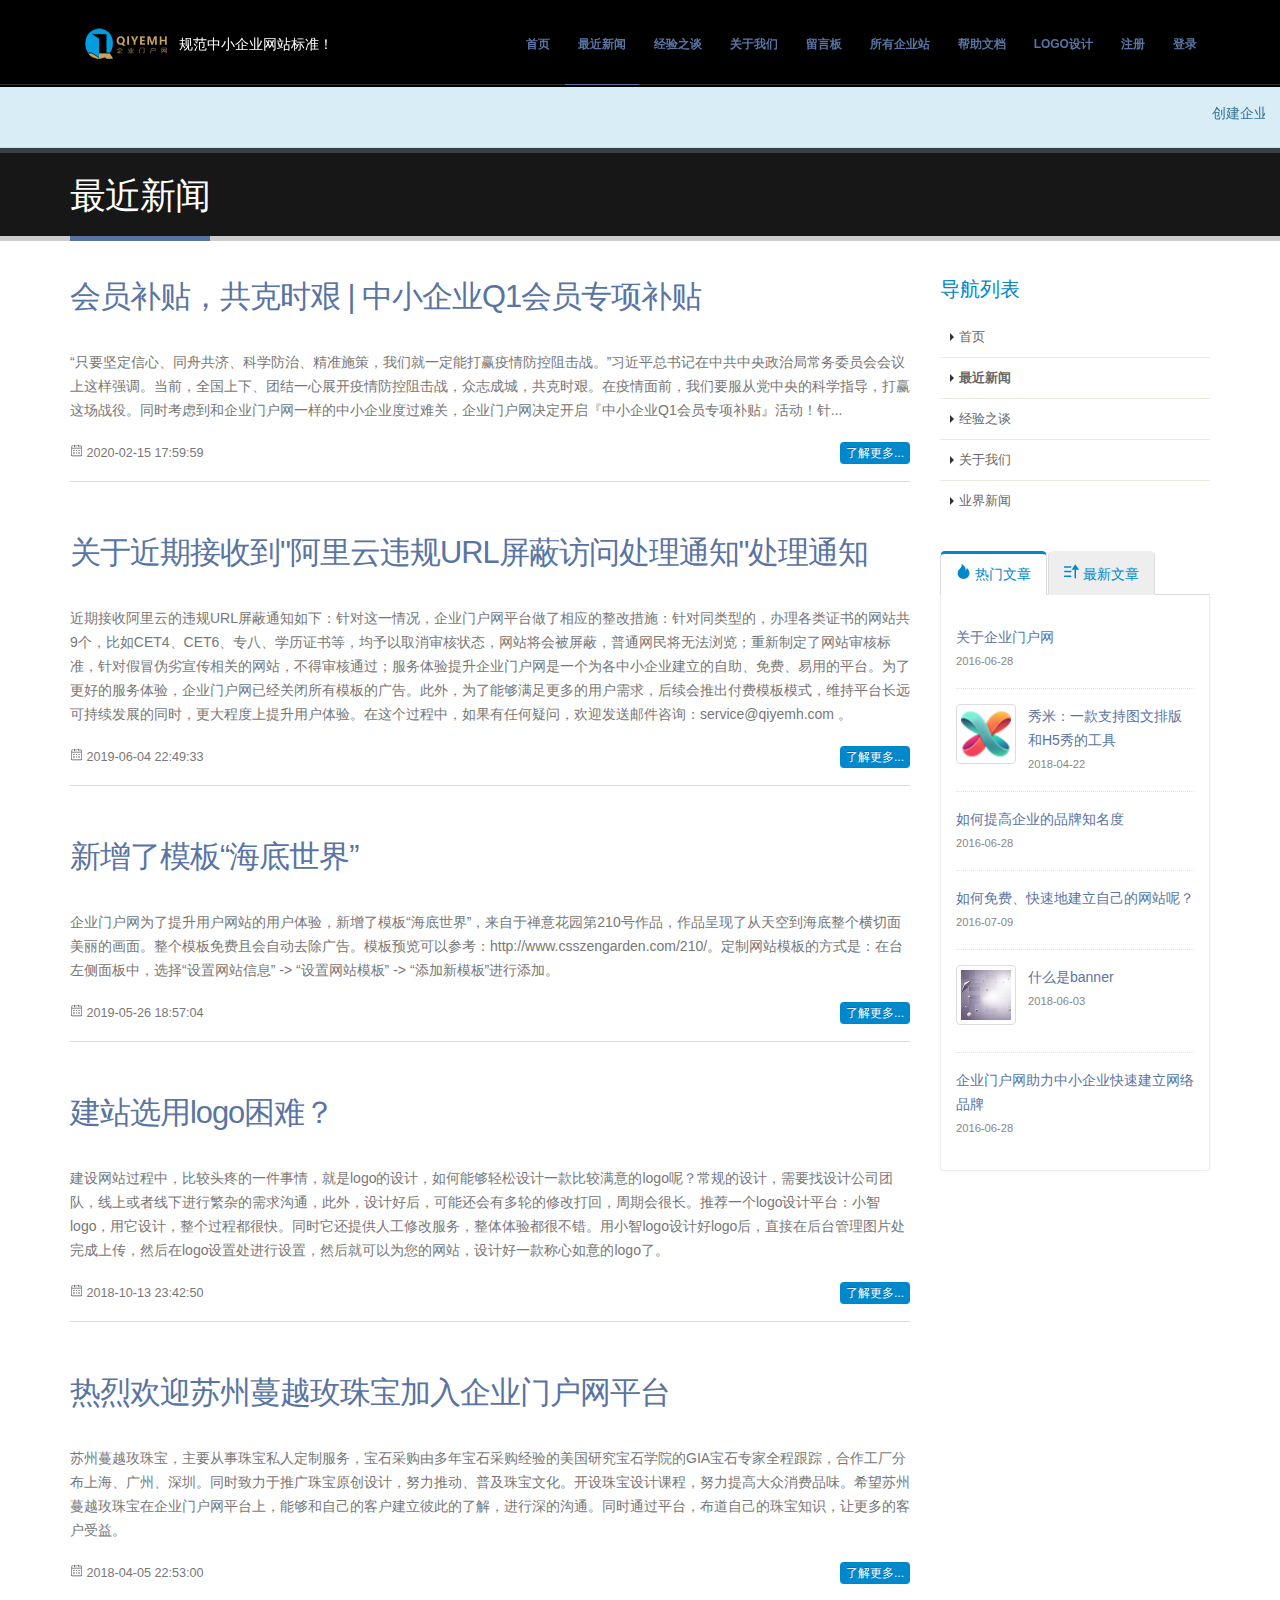
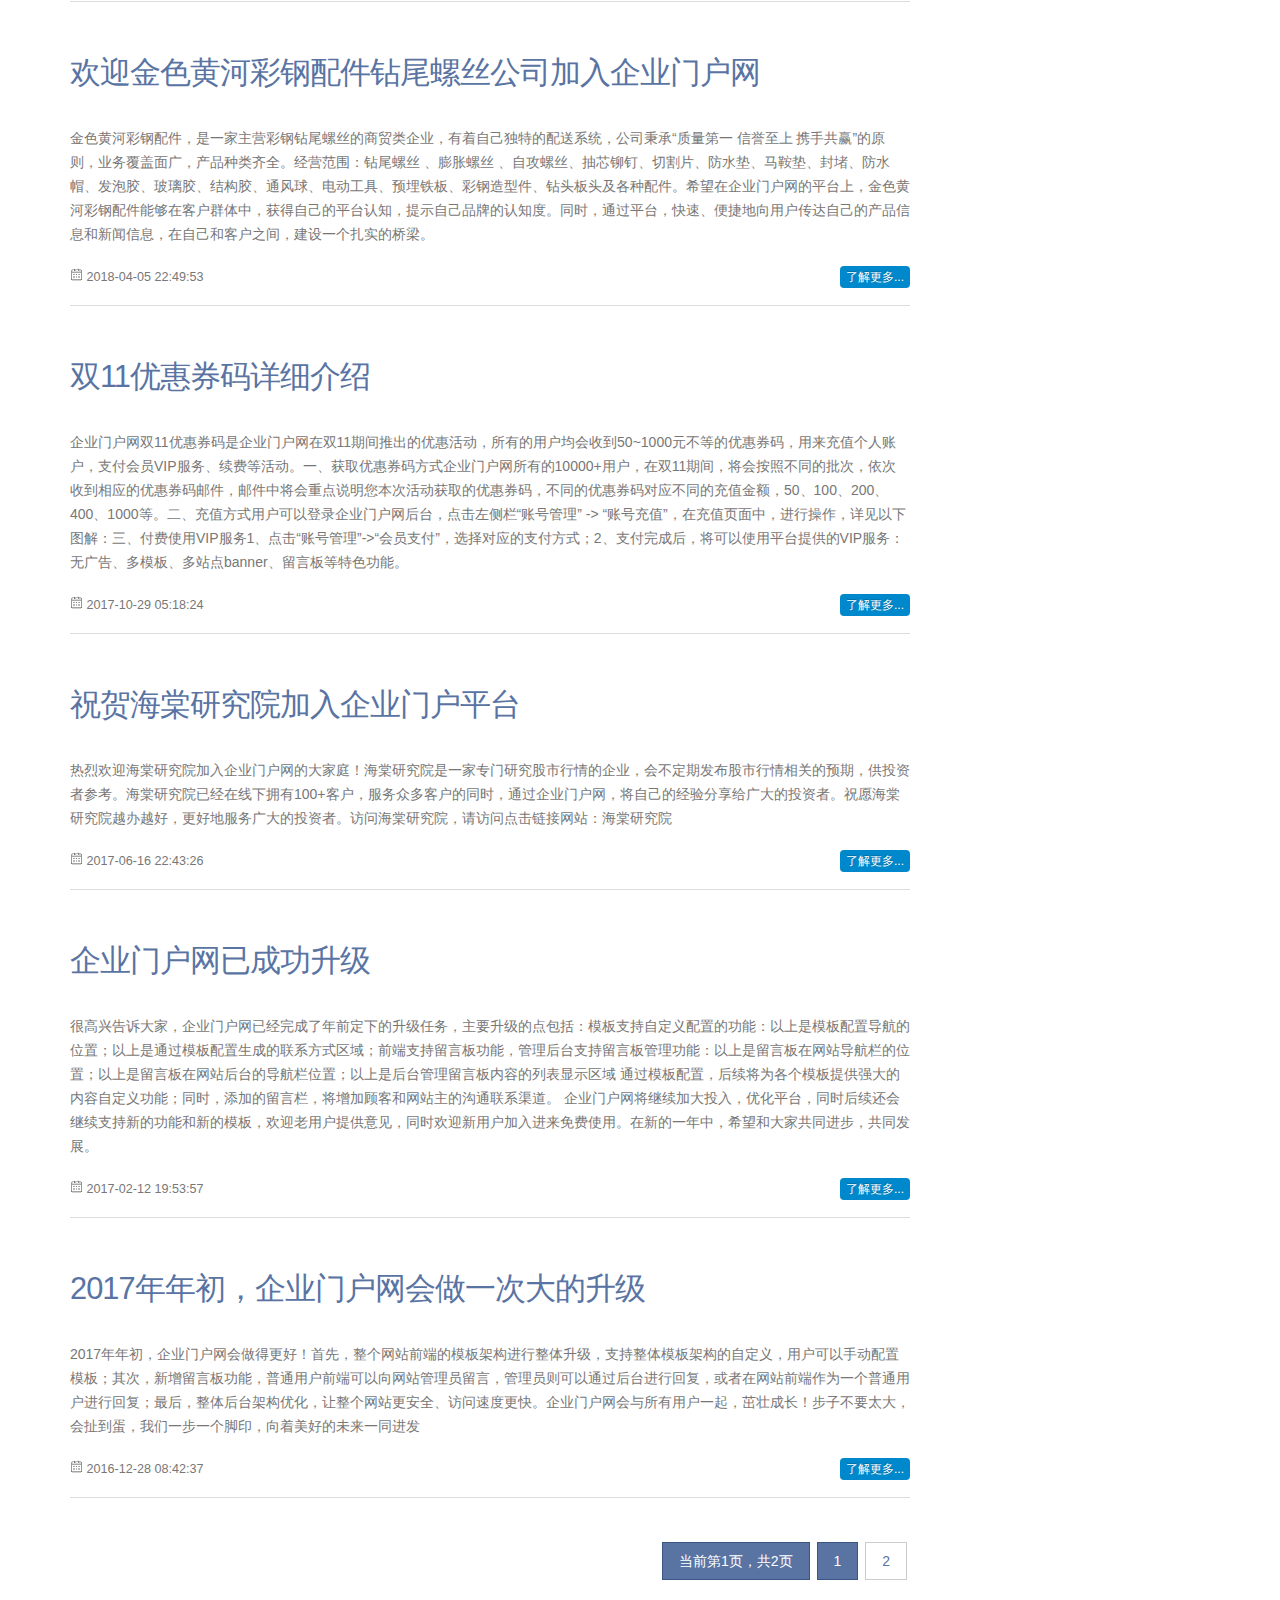
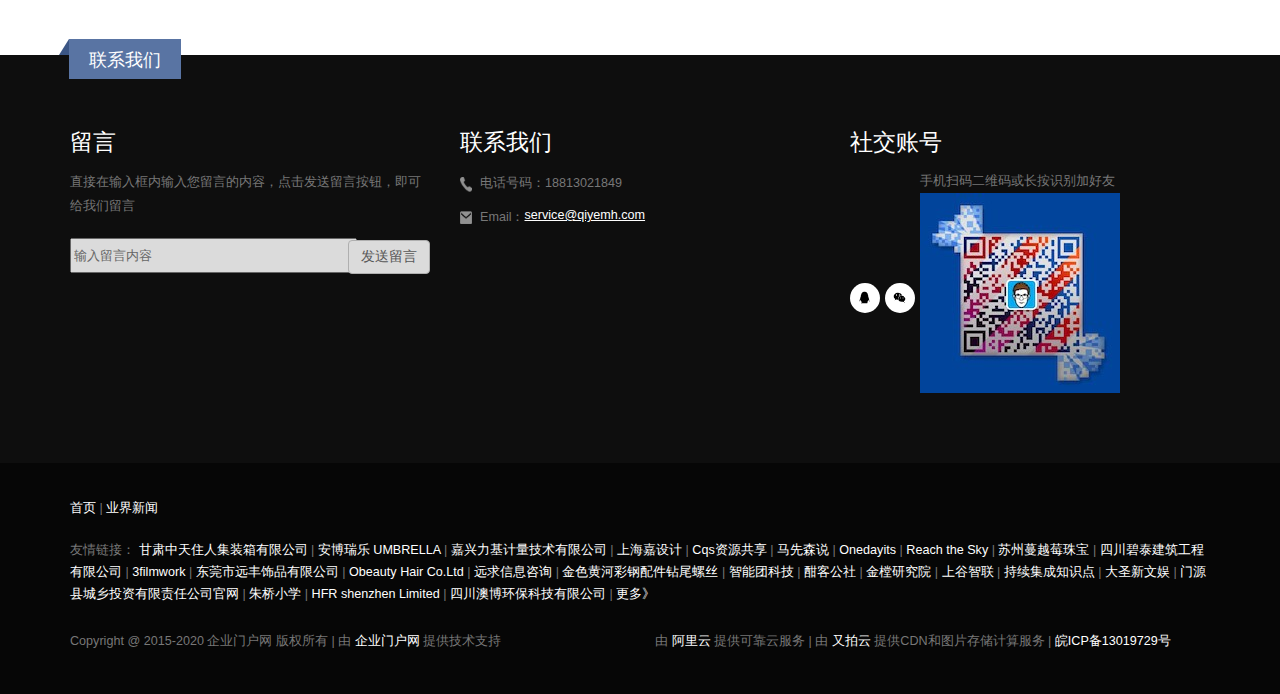
<file: news.html>
<!DOCTYPE html>
<html lang="en">
<head>
    <meta charset="UTF-8">
    <meta name="viewport" content="width=device-width, initial-scale=1.0">
    <title>最近新闻(仅供练习)</title>
    <link rel="stylesheet" href="css/news.css">
</head>
<body>
    <!-- 顶部导航开始 -->
    <div class="header-start">
        <div class="header">
            <div class="header-row">
                <div class="header-left">
                    <a class="header-logo">
                        <img src="imgs/logo.jpg" alt="" style="width: 82px;height: 40px;">
                    </a>
                    <span class="header-text">规范中小企业网站标准！</span>
                </div>
                <div class="header-right">
                    <ul class="header-list">
                        <li class="header-list-item1">
                            <a href="index.html">首页</a>
                        </li>
                        <li class="header-list-item2" style="border-bottom: 1px solid #5974a3;">
                            <a href="news.html">最近新闻</a>
                        </li>
                        <li class="header-list-item2">
                            <a href="experience.html">经验之谈</a>
                        </li>
                        <li class="header-list-item2">
                            <a href="about.html">关于我们</a>
                        </li>
                        <li class="header-list-item3">
                            <a href="">留言板</a>
                        </li>
                        <li class="header-list-item4">
                            <a href="">所有企业站</a>
                        </li>
                        <li class="header-list-item2">
                            <a href="">帮助文档</a>
                        </li>
                        <li class="header-list-item5">
                            <a href="">LOGO设计</a>
                        </li>
                        <li class="header-list-item6">
                            <a href="register.html" target="_blank">注册</a>
                        </li>
                        <li class="header-list-item6">
                            <a href="login.html" target="_blank">登录</a>
                        </li>
                    </ul>
                </div>
            </div>
        </div>
    </div>
    <script>
        var header = document.querySelector(".header");
        window.onscroll = function () {
        var st = document.documentElement.scrollTop;
        if(st>5){
            header.style.background = "#000";
            header.style.opacity = 0.8;
        }else{
            header.style.background = "none";
            header.style.opacity = 1;
        }
        }
    </script>
    <!-- 消息通知栏 -->
    <div class="notice">
        <marquee onmouseover="this.stop();" onmouseout="this.start();" style="margin: 0 15px;">
            创建企业网站并不是你想像的那样困难，来企业门户网注册账号并登录、编辑几段文字、上传几张产品图片，瞬间完成，你也可以像其他人一样拥有自己的企业网站。</marquee>
    </div>
    <!-- 标题栏开始 -->
    <div class="title">
        <div class="title-con">
            <span>最近新闻</span>
        </div>
    </div>
    <!-- 主体内容开始 -->
    <div class="container">
        <div class="con-left">
            <article class="con-left-item">
                <div class="con-item-row1">
                    <a>会员补贴，共克时艰 | 中小企业Q1会员专项补贴</a>
                    <p>“只要坚定信心、同舟共济、科学防治、精准施策，我们就一定能打赢疫情防控阻击战。”习近平总书记在中共中央政治局常务委员会会议上这样强调。当前，全国上下、团结一心展开疫情防控阻击战，众志成城，共克时艰。在疫情面前，我们要服从党中央的科学指导，打赢这场战役。同时考虑到和企业门户网一样的中小企业度过难关，企业门户网决定开启『中小企业Q1会员专项补贴』活动！针...</p>
                </div>
                <div class="con-item-row2">
                    <span>
                        <img src="imgs/calendar.png" alt="">
                        2020-02-15 17:59:59
                    </span>
                    <a href="">了解更多...</a>
                </div>
            </article>
            <article class="con-left-item">
                <div class="con-item-row1">
                    <a>关于近期接收到"阿里云违规URL屏蔽访问处理通知"处理通知</a>
                    <p>近期接收阿里云的违规URL屏蔽通知如下：针对这一情况，企业门户网平台做了相应的整改措施：针对同类型的，办理各类证书的网站共9个，比如CET4、CET6、专八、学历证书等，均予以取消审核状态，网站将会被屏蔽，普通网民将无法浏览；重新制定了网站审核标准，针对假冒伪劣宣传相关的网站，不得审核通过；服务体验提升企业门户网是一个为各中小企业建立的自助、免费、易用的平台。为了更好的服务体验，企业门户网已经关闭所有模板的广告。此外，为了能够满足更多的用户需求，后续会推出付费模板模式，维持平台长远可持续发展的同时，更大程度上提升用户体验。在这个过程中，如果有任何疑问，欢迎发送邮件咨询：service@qiyemh.com 。</p>
                </div>
                <div class="con-item-row2">
                    <span>
                        <img src="imgs/calendar.png" alt="">
                        2019-06-04 22:49:33
                    </span>
                    <a href="">了解更多...</a>
                </div>
            </article>
            <article class="con-left-item">
                <div class="con-item-row1">
                    <a>新增了模板“海底世界”</a>
                    <p>企业门户网为了提升用户网站的用户体验，新增了模板“海底世界”，来自于禅意花园第210号作品，作品呈现了从天空到海底整个横切面美丽的画面。整个模板免费且会自动去除广告。模板预览可以参考：http://www.csszengarden.com/210/。定制网站模板的方式是：在台左侧面板中，选择“设置网站信息” -> “设置网站模板” -> “添加新模板”进行添加。</p>
                </div>
                <div class="con-item-row2">
                    <span>
                        <img src="imgs/calendar.png" alt="">
                        2019-05-26 18:57:04
                    </span>
                    <a href="">了解更多...</a>
                </div>
            </article>
            <article class="con-left-item">
                <div class="con-item-row1">
                    <a>建站选用logo困难？</a>
                    <p>建设网站过程中，比较头疼的一件事情，就是logo的设计，如何能够轻松设计一款比较满意的logo呢？常规的设计，需要找设计公司团队，线上或者线下进行繁杂的需求沟通，此外，设计好后，可能还会有多轮的修改打回，周期会很长。推荐一个logo设计平台：小智logo，用它设计，整个过程都很快。同时它还提供人工修改服务，整体体验都很不错。用小智logo设计好logo后，直接在后台管理图片处完成上传，然后在logo设置处进行设置，然后就可以为您的网站，设计好一款称心如意的logo了。</p>
                </div>
                <div class="con-item-row2">
                    <span>
                        <img src="imgs/calendar.png" alt="">
                        2018-10-13 23:42:50
                    </span>
                    <a href="">了解更多...</a>
                </div>
            </article>
            <article class="con-left-item">
                <div class="con-item-row1">
                    <a>热烈欢迎苏州蔓越玫珠宝加入企业门户网平台</a>
                    <p>苏州蔓越玫珠宝，主要从事珠宝私人定制服务，宝石采购由多年宝石采购经验的美国研究宝石学院的GIA宝石专家全程跟踪，合作工厂分布上海、广州、深圳。同时致力于推广珠宝原创设计，努力推动、普及珠宝文化。开设珠宝设计课程，努力提高大众消费品味。希望苏州蔓越玫珠宝在企业门户网平台上，能够和自己的客户建立彼此的了解，进行深的沟通。同时通过平台，布道自己的珠宝知识，让更多的客户受益。</p>
                </div>
                <div class="con-item-row2">
                    <span>
                        <img src="imgs/calendar.png" alt="">
                        2018-04-05 22:53:00
                    </span>
                    <a href="">了解更多...</a>
                </div>
            </article>
            <article class="con-left-item">
                <div class="con-item-row1">
                    <a>欢迎金色黄河彩钢配件钻尾螺丝公司加入企业门户网</a>
                    <p>金色黄河彩钢配件，是一家主营彩钢钻尾螺丝的商贸类企业，有着自己独特的配送系统，公司秉承“质量第一 信誉至上 携手共赢”的原则，业务覆盖面广，产品种类齐全。经营范围：钻尾螺丝 、膨胀螺丝 、自攻螺丝、抽芯铆钉、切割片、防水垫、马鞍垫、封堵、防水帽、发泡胶、玻璃胶、结构胶、通风球、电动工具、预埋铁板、彩钢造型件、钻头板头及各种配件。希望在企业门户网的平台上，金色黄河彩钢配件能够在客户群体中，获得自己的平台认知，提示自己品牌的认知度。同时，通过平台，快速、便捷地向用户传达自己的产品信息和新闻信息，在自己和客户之间，建设一个扎实的桥梁。</p>
                </div>
                <div class="con-item-row2">
                    <span>
                        <img src="imgs/calendar.png" alt="">
                        2018-04-05 22:49:53
                    </span>
                    <a href="">了解更多...</a>
                </div>
            </article>
            <article class="con-left-item">
                <div class="con-item-row1">
                    <a>双11优惠券码详细介绍</a>
                    <p>企业门户网双11优惠券码是企业门户网在双11期间推出的优惠活动，所有的用户均会收到50~1000元不等的优惠券码，用来充值个人账户，支付会员VIP服务、续费等活动。一、获取优惠券码方式企业门户网所有的10000+用户，在双11期间，将会按照不同的批次，依次收到相应的优惠券码邮件，邮件中将会重点说明您本次活动获取的优惠券码，不同的优惠券码对应不同的充值金额，50、100、200、400、1000等。二、充值方式用户可以登录企业门户网后台，点击左侧栏“账号管理” -> “账号充值”，在充值页面中，进行操作，详见以下图解：三、付费使用VIP服务1、点击“账号管理”->“会员支付”，选择对应的支付方式；2、支付完成后，将可以使用平台提供的VIP服务：无广告、多模板、多站点banner、留言板等特色功能。</p>
                </div>
                <div class="con-item-row2">
                    <span>
                        <img src="imgs/calendar.png" alt="">
                        2017-10-29 05:18:24
                    </span>
                    <a href="">了解更多...</a>
                </div>
            </article>
            <article class="con-left-item">
                <div class="con-item-row1">
                    <a>祝贺海棠研究院加入企业门户平台</a>
                    <p>热烈欢迎海棠研究院加入企业门户网的大家庭！海棠研究院是一家专门研究股市行情的企业，会不定期发布股市行情相关的预期，供投资者参考。海棠研究院已经在线下拥有100+客户，服务众多客户的同时，通过企业门户网，将自己的经验分享给广大的投资者。祝愿海棠研究院越办越好，更好地服务广大的投资者。访问海棠研究院，请访问点击链接网站：海棠研究院</p>
                </div>
                <div class="con-item-row2">
                    <span>
                        <img src="imgs/calendar.png" alt="">
                        2017-06-16 22:43:26
                    </span>
                    <a href="">了解更多...</a>
                </div>
            </article>
            <article class="con-left-item">
                <div class="con-item-row1">
                    <a>企业门户网已成功升级</a>
                    <p>很高兴告诉大家，企业门户网已经完成了年前定下的升级任务，主要升级的点包括：模板支持自定义配置的功能：以上是模板配置导航的位置；以上是通过模板配置生成的联系方式区域；前端支持留言板功能，管理后台支持留言板管理功能：以上是留言板在网站导航栏的位置；以上是留言板在网站后台的导航栏位置；以上是后台管理留言板内容的列表显示区域    通过模板配置，后续将为各个模板提供强大的内容自定义功能；同时，添加的留言栏，将增加顾客和网站主的沟通联系渠道。    企业门户网将继续加大投入，优化平台，同时后续还会继续支持新的功能和新的模板，欢迎老用户提供意见，同时欢迎新用户加入进来免费使用。在新的一年中，希望和大家共同进步，共同发展。</p>
                </div>
                <div class="con-item-row2">
                    <span>
                        <img src="imgs/calendar.png" alt="">
                        2017-02-12 19:53:57
                    </span>
                    <a href="">了解更多...</a>
                </div>
            </article>
            <article class="con-left-item">
                <div class="con-item-row1">
                    <a>2017年年初，企业门户网会做一次大的升级</a>
                    <p>2017年年初，企业门户网会做得更好！首先，整个网站前端的模板架构进行整体升级，支持整体模板架构的自定义，用户可以手动配置模板；其次，新增留言板功能，普通用户前端可以向网站管理员留言，管理员则可以通过后台进行回复，或者在网站前端作为一个普通用户进行回复；最后，整体后台架构优化，让整个网站更安全、访问速度更快。企业门户网会与所有用户一起，茁壮成长！步子不要太大，会扯到蛋，我们一步一个脚印，向着美好的未来一同进发</p>
                </div>
                <div class="con-item-row2">
                    <span>
                        <img src="imgs/calendar.png" alt="">
                        2016-12-28 08:42:37
                    </span>
                    <a href="">了解更多...</a>
                </div>
            </article>
            <div class="page-btn">
                <span class="currentpage">当前第1页，共2页</span>
                <span class="currentpage">1</span>
                <a href="" style="text-decoration: none;">
                    <span class="page">2</span>
                </a>
            </div>
        </div>
        <div class="con-right">
            <div class="con-right-title">导航列表</div>
            <ul class="con-right-list">
                <li>
                    <a href="index.html" class="con-right-item">首页</a>
                </li>
                <li>
                    <a href="news.html" class="con-right-item" style="font-weight: 700;">最近新闻</a>
                </li>
                <li>
                    <a href="experience.html" class="con-right-item">经验之谈</a>
                </li>
                <li>
                    <a href="about.html" class="con-right-item">关于我们</a>
                </li>
                <li>
                    <a href="" class="con-right-item" style="border-bottom: none;">业界新闻</a>
                </li>
            </ul>
            <div class="con-right-tab">
                <ul class="tab-title">
                    <li>
                        <a href="javascript:;">
                            <img src="imgs/remen.png" alt="">
                            热门文章
                        </a>
                    </li>
                    <li>
                        <a href="javascript:;" style="border-top:3px solid #EEE;background-color: #EEE;">
                            <img src="imgs/zuixin.png" alt="">
                            最新文章
                        </a>
                    </li>
                </ul>
                <div class="tab-con">
                    <div class="tab-con1">
                        <ul>
                            <li>
                                <div class="post-info">
                                    <a href="">关于企业门户网</a>
                                    <div class="post-date">2016-06-28</div>
                                </div>
                            </li>
                            <li>
                                <div class="post-img">
                                    <img src="imgs/j3.png" alt="" style="float: left;width: 50px;height: 50px;;">
                                </div>
                                <div class="post-info">
                                    <a href="">秀米：一款支持图文排版和H5秀的工具</a>
                                    <div class="post-date">2018-04-22</div>
                                </div>
                            </li>
                            <li>
                                <div class="post-info">
                                    <a href="">如何提高企业的品牌知名度</a>
                                    <div class="post-date">2016-06-28</div>
                                </div>
                            </li>
                            <li>
                                <div class="post-info">
                                    <a href="">如何免费、快速地建立自己的网站呢？</a>
                                    <div class="post-date">2016-07-09</div>
                                </div>
                            </li>
                            <li>
                                <div class="post-img">
                                    <img src="imgs/z2.png" alt="" style="float: left;width: 50px;height: 50px;;">
                                </div>
                                <div class="post-info">
                                    <a href="">什么是banner</a>
                                    <div class="post-date">2018-06-03</div>
                                    <br>
                                </div>
                            </li>
                            <li style="border-bottom: none;">
                                <div class="post-info">
                                    <a href="">企业门户网助力中小企业快速建立网络品牌</a>
                                    <div class="post-date">2016-06-28</div>
                                </div>
                            </li>
                        </ul>
                    </div>
                    <div class="tab-con1" style="display: none;">
                        <ul>
                            <li>
                                <div class="post-img">
                                    <img src="imgs/j1.png" alt="" style="float: left;width: 50px;height: 50px;;">
                                </div>
                                <div class="post-info">
                                    <a href="">如何给企业门户网申请企业备案？</a>
                                    <div class="post-date">2020-04-11</div>
                                </div>
                            </li>
                            <li>
                                <div class="post-img">
                                    <img src="imgs/j2.png" alt="" style="float: left;width: 50px;height: 50px;;">
                                </div>
                                <div class="post-info">
                                    <a href="">如何定制网站模板</a>
                                    <div class="post-date">2020-03-11</div>
                                </div>
                            </li>
                            <li>
                                <div class="post-info">
                                    <a href="">在企业门户网如何选择自己想要的模板</a>
                                    <div class="post-date">2016-06-28</div>
                                </div>
                            </li>
                            <li>
                                <div class="post-info">
                                    <a href="">在企业门户网建设网站后，如何拥有一个顶级域名</a>
                                    <div class="post-date">2020-03-05</div>
                                </div>
                            </li>
                            <li>
                                <div class="post-info">
                                    <a href="">会员补贴，共克时艰 | 中小企业Q1会员专项补贴</a>
                                    <div class="post-date">2020-02-15</div>
                                    <br>
                                </div>
                            </li>
                            <li style="border-bottom: none;">
                                <div class="post-info">
                                    <a href="">关于近期接收到"阿里云违规URL屏蔽访问处理通知"处理通知</a>
                                    <div class="post-date">2019-06-04</div>
                                </div>
                            </li>
                        </ul>
                    </div>
                </div>
            </div>
            <script>
                var tabTitle = document.querySelectorAll(".tab-title a");
                var tabCon = document.querySelectorAll(".tab-con1");
                for (let i=0;i<tabTitle.length;i++){
                    tabTitle[i].onclick = function(){
                        for(var j=0;j<tabCon.length;j++){
                            tabCon[j].style.display = "none";
                            tabTitle[j].style.background = "#eee";
                            tabTitle[j].style.borderTopColor = "#eee"
                        }
                        tabCon[i].style.display = "block";
                        tabTitle[i].style.background = "#fff";
                        tabTitle[i].style.borderTopColor = "#0088cc"
                    }
                    tabTitle[i].onmouseover = function(){
                        tabTitle[i].style.borderTopColor = "#0088cc";
                        tabTitle[i].style.cursor = "pointer";
                    }
                    tabTitle[i].onmouseout = function(){
                        tabTitle[i].style.borderTopColor = "#eee";
                        tabTitle[i].style.cursor = "pointer";
                    }
                }
            </script>
        </div>
    </div>
    <!-- 底部开始 -->
    <div class="footer">
        <div class="footer-con">
            <div class="footer-ribbon">
                <span>联系我们</span>
            </div>
            <div class="footer-row">
                <div class="footer-title">留言</div>
                <p>直接在输入框内输入您留言的内容，点击发送留言按钮，即可给我们留言</p>
                <form action="">
                    <div class="footer-input">
                        <input type="text" placeholder="输入留言内容" style="position: relative;float: left;width: 100%;
                        height:29px">
                        <span class="footer-btn">
                            <button>发送留言</button>
                        </span>
                    </div>
                </form>
            </div>
            <div class="footer-row2">
                <div class="footer-title">联系我们</div>
                <ul class="footer-row2-list">
                    <li>
                        <div class="footer-row2-item">
                            <img src="imgs/phone.png" alt="" style="width: 12px;height: 15px;margin: 7px 8px 10px 0;float: left;">
                            <span style="display: block;margin-top: 2px;float: left;">电话号码：18813021849</span>
                        </div>    
                    </li>
                    <li>
                        <div class="footer-row2-item">
                            <img src="imgs/email.png" alt="" style="width: 12px;height: 13px;margin: 7px 8px 10px 0;float: left;">
                            <span style="display: block;margin-top: 2px;float: left;">Email：</span>
                            <a href="" style="color: #fff;float: left;padding: 0;margin: 0;">service@qiyemh.com</a>
                        </div>   
                    </li>
                </ul>
            </div>
            <div class="footer-row3">
                <div class="footer-title">社交账号</div>
                <ul class="footer-row3-con">
                    <li style="width: 30px;height: 30px;border-radius: 50%;background-color: #fff;float: left;position: relative;top:114px">
                       <a href="" style="width: 13px;height: 13px;">
                           <img src="imgs/qq.png" alt="" style="margin:8px 8px;">
                       </a>
                    </li>
                    <li style="width: 30px;height: 30px;border-radius: 50%;background-color: #fff;float: left;position: relative;top:114px;margin:0 5px">
                        <a href="" style="width: 13px;height: 13px;">
                            <img src="imgs/wx.png" alt="" style="margin:8px 8px;">
                           </a></li>
                    <li style="width: 200px;height: 224px;margin-left: 70px;">
                        手机扫码二维码或长按识别加好友
                        <img src="imgs/erweima.jpg" alt="">
                    </li>
                </ul>
            </div>
        </div>
        <div class="footer-end">
            <div class="end-con">
                <div class="end-row">
                    <a href=""">首页</a>
                    <span>|</span>
                    <a href=""">业界新闻</a>
                </div>
                <div class="end-row2">
                    <span>友情链接：</span>
                    <a href=""">甘肃中天住人集装箱有限公司</a>
                    <span>|</span>
                    <a href=""">安博瑞乐 UMBRELLA</a>
                    <span>|</span>
                    <a href=""">嘉兴力基计量技术有限公司</a>
                    <span>|</span>
                    <a href=""">上海嘉设计</a>
                    <span>|</span>
                    <a href=""">Cqs资源共享</a>
                    <span>|</span>
                    <a href=""">马先森说</a>
                    <span>|</span>
                    <a href=""">Onedayits</a>
                    <span>|</span>
                    <a href=""">Reach the Sky</a>
                    <span>|</span>
                    <a href=""">苏州蔓越莓珠宝</a>
                    <span>|</span>
                    <a href=""">四川碧泰建筑工程有限公司</a>
                    <span>|</span>
                    <a href=""">3filmwork</a>
                    <span>|</span>
                    <a href=""">东莞市远丰饰品有限公司</a>
                    <span>|</span>
                    <a href=""">Obeauty Hair Co.Ltd</a>
                    <span>|</span>
                    <a href=""">远求信息咨询</a>
                    <span>|</span>
                    <a href=""">金色黄河彩钢配件钻尾螺丝</a>
                    <span>|</span>
                    <a href=""">智能团科技</a>
                    <span>|</span>
                    <a href=""">酣客公社</a>
                    <span>|</span>
                    <a href=""">金樘研究院</a>
                    <span>|</span>
                    <a href=""">上谷智联</a>
                    <span>|</span>
                    <a href=""">持续集成知识点</a>
                    <span>|</span>
                    <a href=""">大圣新文娱</a>
                    <span>|</span>
                    <a href=""">门源县城乡投资有限责任公司官网</a>
                    <span>|</span>
                    <a href=""">朱桥小学</a>
                    <span>|</span>
                    <a href=""">HFR shenzhen Limited</a>
                    <span>|</span>
                    <a href=""">四川澳博环保科技有限公司</a>
                    <span>|</span>
                    <a href="">更多》</a>
                </div>
                <div class="end-row3">
                    <div class="end-row3-left">
                        <span>Copyright @ 2015-2020 企业门户网 版权所有 | 由</span>
                        <a href="">企业门户网</a>
                        <span>提供技术支持</span>
                    </div>
                    <div class="end-row3-right">
                        <span>由</span>
                        <a href="">阿里云</a>
                        <span>提供可靠云服务 | 由</span>
                        <a href="">又拍云</a>
                        <span>提供CDN和图片存储计算服务 |</span>
                        <a href="">皖ICP备13019729号</a>
                    </div>
                </div>
            </div>
        </div>
    </div>
    <!-- 回到顶部按钮 -->
    <a href="" class="top">
        <img src="imgs/top.png" alt="">
    </a>
    <script>
        var header = document.querySelector(".header");
        var toTop = document.querySelector(".top");
        window.onscroll = function () {
            var st = document.documentElement.scrollTop;
            if(st>5){
                header.style.background = "#000";
                header.style.opacity = 0.8;
            }else{
                header.style.background = "none";
                header.style.opacity = 1;
            }
            if(st>241){
                toTop.style.display = "block";
            }else{
                toTop.style.display = "none";
            }
        }
    </script>
</body>
</html>
</file>
<file: css/about.css>
body{
    padding: 0;
    margin: 0;
    color: #777;
    font-family: "Microsoft Yahei", "Open Sans", Arial, sans-serif;
    font-size: 14px;
    line-height: 22px;
}
ul,li,p{
    margin: 0;
    padding: 0;
    list-style: none;
}
/* 顶部导航开始 */
.header-start{
    width: 100%;
    height: 87px;
    background: #000;
}
.header{
    width: 100%;
    height: 85px;
    border-bottom: 1px solid rgba(255, 255, 255, .2);
    box-sizing: border-box;
    padding: 8px 0;
    position: absolute;
    z-index: 100;
    position: fixed;
}
.header-row{
    width: 1140px;
    height: 68px;
    margin: 0 auto;
}
.header-left{
    width: 311px;
    height: 60px;
    float: left;
    margin: 4px 0;
}
.header-logo{
    width: 82px;
    height: 40px;
    line-height: 40px;
    text-align: center;
    float: left;
    font-size: 36px;
    margin: 12px 0 8px 15px;
}
.header-text{
    line-height: 40px;
    text-align: center;
    float: left;
    margin:12px 0 8px 12px;
    color: #fff;
}
.header-right{
    width: 697.39px;
    height: 75px;
    float: right;
}
.header-list-item1{
    width: 50px;
    height: 76px;
    float: left;
}
.header-list-item1 a,.header-list-item2 a,.header-list-item3 a,.header-list-item4 a,.header-list-item5 a,.header-list-item6 a{
    color: #5974a3;
    text-decoration: none;
    padding: 26px 13px 30px;
    font-size: 12px;
    font-weight: 700;
    line-height: 20px;
    float: left;
}
.header-list-item2{
    width: 74px;
    height: 76px;
    float: left;
    margin-left: 2px;
}
.header-list-item2:hover{
    border-bottom: 1px solid #5974a3;
}
.header-list-item3{
    width: 62px;
    height: 76px;
    float: left;
    margin-left: 2px;
}
.header-list-item3:hover{
    border-bottom: 1px solid #5974a3;
}
.header-list-item4{
    width: 86px;
    height: 76px;
    float: left;
    margin-left: 2px;
}
.header-list-item4:hover{
    border-bottom: 1px solid #5974a3;
}
.header-list-item5{
    width: 85.39px;
    height: 76px;
    float: left;
    margin-left: 2px;
}
.header-list-item5:hover{
    border-bottom: 1px solid #5974a3;
}
.header-list-item6{
    width: 50px;
    height: 76px;
    float: left;
    margin-left: 2px;
}
.header-list-item6:hover{
    border-bottom: 1px solid #5974a3;
}
/* 消息通知栏开始 */
.notice{
    width: 100%;
    height: 30px;
    background-color: #d9edf7;
    border-bottom: 1px solid #bce8f1;
    color: #31708f;
    padding: 15px 0;
}
/* 标题开始 */
.title{
    background-color: #171717;
    border-bottom: 5px solid #CCC;
    border-top: 5px solid #384045;
    margin: 0 0 35px 0;
    min-height: 50px;
    padding: 20px 0;
    position: relative;
    text-align: left;
    box-sizing: border-box;
}
.title-con{
    width: 1140px;
    height: 43px;
    padding-right: 15px;
    padding-left: 15px;
    margin-right: auto;
    margin-left: auto;
}
.title-con span{
    border-bottom: 5px solid #5974a3;
    color: #FFF;
    display: inline-block;
    font-weight: 200;
    margin: 0 0 -25px;
    min-height: 37px;
    font-size: 2.6em;
    line-height: 46px;
    padding: 0 0 17px;
    position: relative;
    letter-spacing: -1px;
}
/* 主体内容开始 */
.container{
    width: 1170px;
    height: 1460.66px;
    padding-right: 15px;
    padding-left: 15px;
    margin-right: auto;
    margin-left: auto;
    box-sizing: border-box;
    display: block;
}
.con-left{
    width: 75%;
    float: left;
    position: relative;
    min-height: 1px;
    display: block;
    padding-right: 15px;
    box-sizing: border-box;
}
.con-left-title{
    font-size: 2.2em;
    font-weight: 300;
    line-height: 42px;
    color: #1d2127;
    letter-spacing: -1px;
    font-family: inherit;
    box-sizing: border-box;
}
.con-left-subtitle{
    display: block;
    border-bottom: 1px solid #E1E1E1;
    height: 32px;
    margin-bottom: 15px;
    box-sizing: border-box;
}
.con-left-subtitle span{
    color: #5974a3 !important;
    border-bottom: 1px solid #5974a3;
    height: 32px;
    line-height: 32px;
    float: right !important;
    box-sizing: border-box;
}
label{
    display: inline-block;
    max-width: 100%;
    margin-bottom: 5px;
    font-weight: bold;
    box-sizing: border-box;
    color: #5974a3 !important;
    cursor: default;
    box-sizing: border-box;
}
.con-left-con{
    width: 100%;
    position: relative;
    min-height: 1px;
    box-sizing: border-box;
}
.con-left-con p{
    text-indent: 2em;
    color: #777;
    line-height: 24px;
    margin: 0 0 20px;
    box-sizing: border-box;
}
.con-right{
    width: 25%;
    height: 100%;
    position: relative;
    min-height: 1px;
    padding-left: 15px;
    float: left;
    display: block;
    box-sizing: border-box;
}
.con-right-title{
    color: #0088cc !important;
    font-size: 1.4em;
    font-weight: 400;
    letter-spacing: normal;
    line-height: 27px;
    margin: 0 0 14px 0;
    font-family: inherit;
    box-sizing: border-box;
}
.con-right-list{
    margin-bottom: 30px !important;
}
.con-right-item{
    color: #666;
    font-size: 0.9em;
    transition: background 0.1s;
    border-bottom: 1px solid #EDEDDE;
    padding: 8px 0;
    display: block;
    color: #666;
    font-size: 0.9em;
    text-decoration: none;
    line-height: 24px;
}
.con-right-item:hover{
    background-color: #EEE;
}
.con-right-item::before{
    content: "";
    display: inline-block;
    width: 0;
    height: 0;
    border-top: 4px solid transparent;
    border-bottom: 4px solid transparent;
    border-left: 4px solid #333;
    margin-left: 10px;
    margin-right: 5px;
    position: relative;
}
.tab-title{
    margin: 0;
    padding: 0;
    font-size: 0;
    border-bottom-color: #EEE;
    border-bottom: 1px solid #ddd;
}
.tab-title li{
    display: inline-block;
    float: none;
    margin-bottom: -1px;
    line-height: 24px;
    box-sizing: border-box;
}
.tab-title li>a{
    color: #0088cc;
    background: #FFF;
    border-left-color: #EEE;
    border-right-color: #EEE;
    cursor: default;
    border: 1px solid #ddd;
    border-top: 3px solid #0088cc;
    border-bottom-color: transparent;
    border-radius: 5px 5px 0 0;
    font-size: 14px;
    margin-right: 1px;
    line-height: 1.42857143;
    position: relative;
    display: block;
    padding: 10px 15px;
    text-decoration: none;
}
.tab-con{
    border-radius: 0 0 4px 4px;
    box-shadow: 0 1px 5px 0 rgba(0, 0, 0, 0.04);
    background-color: #FFF;
    border: 1px solid #EEE;
    border-top: 0;
    padding: 15px;
    box-sizing: border-box;
    display: block;
}
.tab-con1{
    display: block;
    box-sizing: border-box;
}
.tab-con1 li{
    border-bottom: 1px dotted #E2E2E2;
    padding: 15px 0;
    line-height: 24px;
    box-sizing: border-box;
}
.post-info a{
    color: #5974a3;
    outline: none !important;
    text-decoration: none;
    line-height: 24px;
}
.post-date{
    color: #888;
    font-size: 0.8em;
    line-height: 24px;
}
.post-img{
    border-radius: 4px;
    position: relative;
    max-width: 100%;
    height: auto;
    padding: 4px;
    line-height: 1.42857143;
    background-color: #fff;
    border: 1px solid #ddd;
    transition: all .2s ease-in-out;
    box-sizing: border-box;
    float: left;
    margin-right: 12px;
}
/* 底部开始 */
.footer{
    width: 100%;
    background: #0e0e0e;
    border-top: 4px solid #0e0e0e;
    font-size: 0.9em;
    margin-top: 50px;
    padding: 70px 0 0;
    position: relative;
}
.footer-con{
    width: 1170px;
    height: 294px;
    margin: 0 auto;
}
.footer-ribbon{
    margin-bottom: 25px;
    background-color: #5974a3;
    position: absolute;
    margin: -90px 0 0 14px;
    padding: 10px 20px 6px 20px;
    display: block;
    font-size: 0.9em;
}
.footer-ribbon span{
    color: #FFF;
    font-size: 1.6em;
    font-family: "Shadows Into Light", cursive;
}
.footer-ribbon::before{
    border-left-color: #3b5685 !important;
    border-right-color: #3b5685 !important;
    border-right: 10px solid #646464;
    border-top: 16px solid transparent;
    content: "";
    display: block;
    height: 0;
    left: -10px;
    position: absolute;
    top: 0;
    width: 7px;
    box-sizing: border-box;
}
.footer-row{
    width: 360px;
    height: 143px;
    padding-right: 15px;
    padding-left: 15px;
    float: left;
}
.footer-title{
    font-size: 1.8em;
    font-weight: 200;
    color: #fff;
    line-height: 27px;
    margin: 0 0 14px 0;
}
.footer-row p{
    color: #777;
    line-height: 24px;
    margin: 0 0 20px;
}
.footer-input{
    opacity: 0.85;
    display: block;
    font-size: 0.9em;
    display: table-cell;
    position: relative;
    display: table;
    border-collapse: separate;
}
.footer-btn{
    position: relative;
    white-space: nowrap;
    width: 1%;
    display: table-cell;
}
.footer-btn button{
    margin-left: -1px;
    border-radius: 4px;
    position: relative;
    color: #666;
    transition: all 0.1s;
    background-color: #fff;
    display: inline-block;
    padding: 6px 12px;
    font-size: 14px;
    text-align: center;
    white-space: nowrap;
    cursor: pointer;
    border: 1px solid #ccc;
    height: 34px;
    top:-12px;
}
.footer-row2{
    width: 360px;
    height: 99px;
    padding-right: 15px;
    padding-left: 15px;
    float: left;
}
.footer-row2-list li{
    height: 24px;
    margin-bottom: 10px;
}
.footer-row2-item{
    height: 24px;
}
.footer-row3{
    width: 360px;
    height: 269px;
    padding-right: 15px;
    padding-left: 15px;
    float: left;
}
.footer-row3-con{
    display: inline-block;
    margin: -1px 1px 5px 0;
    padding: 0;
    border-radius: 100%;
    overflow: visible;
    line-height: 24px;
}
.footer-end{
    width: 100%;
    height: 231px;
    background: #060606;
    border-top: 4px solid #060606;
    margin-top: 40px;
    padding: 30px 0 10px;
    box-sizing: border-box;
}
.end-con{
    width: 1140px;
    height: 187px;
    margin: 0 auto;
    padding:0 15px;
}
.end-row{
    height: 22px;
    padding-bottom:20px;
}
.end-row2{
    height: 66px;
    padding-bottom: 25px;
}
.end-row a{
    color:#fff;
    text-decoration: none;
}
.end-row2 a{
    color:#fff;
    text-decoration: none;
}
.end-row3{
    height: 24px;
    padding-bottom: 25px;
}
.end-row3-left{
    width: 555px;
    height: 24px;
    float: left;
}
.end-row3 a{
    color:#fff;
    text-decoration: none;
}
.end-row3-right{
    width: 555px;
    height: 24px;
    float: left;
    margin-left:30px;
}
/* 回到顶部按钮 */
.top{
    color: #FFF !important;
    border-radius: 7px 7px 0 0;
    background: #404040;
    bottom: 0px;
    display: block;
    height: 9px;
    padding: 13px 10px 35px;
    position: fixed;
    right: 10px;
    text-align: center;
    text-decoration: none;
    min-width: 49px;
    z-index: 1040;
    transition: all 0.3s;
    box-sizing: border-box;
    opacity: 0.75;
    display: none;
}
</file>
<file: css/experience.css>
body{
    padding: 0;
    margin: 0;
    color: #777;
    font-family: "Microsoft Yahei", "Open Sans", Arial, sans-serif;
    font-size: 14px;
    line-height: 22px;
}
ul,li,p{
    margin: 0;
    padding: 0;
    list-style: none;
}
/* 顶部导航开始 */
.header-start{
    width: 100%;
    height: 87px;
    background: #000;
}
.header{
    width: 100%;
    height: 85px;
    border-bottom: 1px solid rgba(255, 255, 255, .2);
    box-sizing: border-box;
    padding: 8px 0;
    position: absolute;
    z-index: 100;
    position: fixed;
}
.header-row{
    width: 1140px;
    height: 68px;
    margin: 0 auto;
}
.header-left{
    width: 311px;
    height: 60px;
    float: left;
    margin: 4px 0;
}
.header-logo{
    width: 82px;
    height: 40px;
    line-height: 40px;
    text-align: center;
    float: left;
    font-size: 36px;
    margin: 12px 0 8px 15px;
}
.header-text{
    line-height: 40px;
    text-align: center;
    float: left;
    margin:12px 0 8px 12px;
    color: #fff;
}
.header-right{
    width: 697.39px;
    height: 75px;
    float: right;
}
.header-list-item1{
    width: 50px;
    height: 76px;
    float: left;
}
.header-list-item1 a,.header-list-item2 a,.header-list-item3 a,.header-list-item4 a,.header-list-item5 a,.header-list-item6 a{
    color: #5974a3;
    text-decoration: none;
    padding: 26px 13px 30px;
    font-size: 12px;
    font-weight: 700;
    line-height: 20px;
    float: left;
}
.header-list-item2{
    width: 74px;
    height: 76px;
    float: left;
    margin-left: 2px;
}
.header-list-item2:hover{
    border-bottom: 1px solid #5974a3;
}
.header-list-item3{
    width: 62px;
    height: 76px;
    float: left;
    margin-left: 2px;
}
.header-list-item3:hover{
    border-bottom: 1px solid #5974a3;
}
.header-list-item4{
    width: 86px;
    height: 76px;
    float: left;
    margin-left: 2px;
}
.header-list-item4:hover{
    border-bottom: 1px solid #5974a3;
}
.header-list-item5{
    width: 85.39px;
    height: 76px;
    float: left;
    margin-left: 2px;
}
.header-list-item5:hover{
    border-bottom: 1px solid #5974a3;
}
.header-list-item6{
    width: 50px;
    height: 76px;
    float: left;
    margin-left: 2px;
}
.header-list-item6:hover{
    border-bottom: 1px solid #5974a3;
}
/* 消息通知栏开始 */
.notice{
    width: 100%;
    height: 30px;
    background-color: #d9edf7;
    border-bottom: 1px solid #bce8f1;
    color: #31708f;
    padding: 15px 0;
}
/* 标题开始 */
.title{
    background-color: #171717;
    border-bottom: 5px solid #CCC;
    border-top: 5px solid #384045;
    margin: 0 0 35px 0;
    min-height: 50px;
    padding: 20px 0;
    position: relative;
    text-align: left;
    box-sizing: border-box;
}
.title-con{
    width: 1140px;
    height: 43px;
    padding-right: 15px;
    padding-left: 15px;
    margin-right: auto;
    margin-left: auto;
}
.title-con span{
    border-bottom: 5px solid #5974a3;
    color: #FFF;
    display: inline-block;
    font-weight: 200;
    margin: 0 0 -25px;
    min-height: 37px;
    font-size: 2.6em;
    line-height: 46px;
    padding: 0 0 17px;
    position: relative;
    letter-spacing: -1px;
}
/* 主体内容开始 */
.container{
    width: 1170px;
    height: 1921px;
    padding-right: 15px;
    padding-left: 15px;
    margin-right: auto;
    margin-left: auto;
    box-sizing: border-box;
    display: block;
    box-sizing: border-box;
}
.con-left{
    width: 75%;
    float: left;
    position: relative;
    min-height: 1px;
    display: block;
    padding-right: 15px;
    box-sizing: border-box;
}
.con-left-item{
    border-bottom: 1px solid #DDD;
    margin-bottom: 50px;
    padding-bottom: 10px;
    display: block;
    box-sizing: border-box;
}
.con-item-row1 a{
    font-size: 2.2em;
    font-weight: 300;
    line-height: 42px;
    letter-spacing: -1px;
    font-family: inherit;
    color: #5974a3;
    text-decoration: none;
}
.con-item-row1 p{
    color: #777;
    line-height: 24px;
    margin: 32px 0 20px;
    box-sizing: border-box;
}
.con-item-row2 {
    font-size: 0.9em;
    margin-bottom: 7px;
    display: block;
}
.con-item-row2 a{
    color: #ffffff;
    text-shadow: 0 -1px 0 rgba(0, 0, 0, 0.25);
    background-color: #0088cc;
    border-color: #0088cc #0088cc #006699;
    border-radius: 4px;
    padding: 1px 5px;
    font-size: 12px;
    line-height: 1.5;
    transition: all 0.1s;
    text-align: center;
    white-space: nowrap;
    vertical-align: middle;
    touch-action: manipulation;
    cursor: pointer;
    user-select: none;
    background-image: none;
    border: 1px solid transparent;
    outline: none !important;
    text-decoration: none;
    box-sizing: border-box;
    float: right;
}
.page-btn{
    line-height: 27px;
    text-align: right;
    padding: 10px 0;
    margin: -10px 0 20px;
    float: right !important;
    border-radius: 4px;
    box-sizing: border-box;
}
.currentpage{
    background-color: #5974a3;
    border-color: #3b5685 !important;
    border: 1px solid #0085BB;
    color: #FFFFFF;
    margin-right: 3px;
    padding: 10px 16px;
    box-sizing: border-box;
    line-height: 27px;
    text-align: right;
}
.con-right{
    width: 25%;
    height: 100%;
    position: relative;
    min-height: 1px;
    padding-left: 15px;
    float: left;
    display: block;
    box-sizing: border-box;
}
.con-right-title{
    color: #0088cc !important;
    font-size: 1.4em;
    font-weight: 400;
    letter-spacing: normal;
    line-height: 27px;
    margin: 0 0 14px 0;
    font-family: inherit;
    box-sizing: border-box;
}
.con-right-list{
    margin-bottom: 30px !important;
}
.con-right-item{
    color: #666;
    font-size: 0.9em;
    transition: background 0.1s;
    border-bottom: 1px solid #EDEDDE;
    padding: 8px 0;
    display: block;
    color: #666;
    font-size: 0.9em;
    text-decoration: none;
    line-height: 24px;
}
.con-right-item:hover{
    background-color: #EEE;
}
.con-right-item::before{
    content: "";
    display: inline-block;
    width: 0;
    height: 0;
    border-top: 4px solid transparent;
    border-bottom: 4px solid transparent;
    border-left: 4px solid #333;
    margin-left: 10px;
    margin-right: 5px;
    position: relative;
}
.tab-title{
    margin: 0;
    padding: 0;
    font-size: 0;
    border-bottom-color: #EEE;
    border-bottom: 1px solid #ddd;
}
.tab-title li{
    display: inline-block;
    float: none;
    margin-bottom: -1px;
    line-height: 24px;
    box-sizing: border-box;
}
.tab-title li>a{
    color: #0088cc;
    background: #FFF;
    border-left-color: #EEE;
    border-right-color: #EEE;
    cursor: default;
    border: 1px solid #ddd;
    border-top: 3px solid #0088cc;
    border-bottom-color: transparent;
    border-radius: 5px 5px 0 0;
    font-size: 14px;
    margin-right: 1px;
    line-height: 1.42857143;
    position: relative;
    display: block;
    padding: 10px 15px;
    text-decoration: none;
}
.tab-con{
    border-radius: 0 0 4px 4px;
    box-shadow: 0 1px 5px 0 rgba(0, 0, 0, 0.04);
    background-color: #FFF;
    border: 1px solid #EEE;
    border-top: 0;
    padding: 15px;
    box-sizing: border-box;
    display: block;
}
.tab-con1{
    display: block;
    box-sizing: border-box;
}
.tab-con1 li{
    border-bottom: 1px dotted #E2E2E2;
    padding: 15px 0;
    line-height: 24px;
    box-sizing: border-box;
}
.post-info a{
    color: #5974a3;
    outline: none !important;
    text-decoration: none;
    line-height: 24px;
}
.post-date{
    color: #888;
    font-size: 0.8em;
    line-height: 24px;
}
.post-img{
    border-radius: 4px;
    position: relative;
    max-width: 100%;
    height: auto;
    padding: 4px;
    line-height: 1.42857143;
    background-color: #fff;
    border: 1px solid #ddd;
    transition: all .2s ease-in-out;
    box-sizing: border-box;
    float: left;
    margin-right: 12px;
}
/* 底部开始 */
.footer{
    width: 100%;
    background: #0e0e0e;
    border-top: 4px solid #0e0e0e;
    font-size: 0.9em;
    margin-top: 50px;
    padding: 70px 0 0;
    position: relative;
}
.footer-con{
    width: 1170px;
    height: 294px;
    margin: 0 auto;
}
.footer-ribbon{
    margin-bottom: 25px;
    background-color: #5974a3;
    position: absolute;
    margin: -90px 0 0 14px;
    padding: 10px 20px 6px 20px;
    display: block;
    font-size: 0.9em;
}
.footer-ribbon span{
    color: #FFF;
    font-size: 1.6em;
    font-family: "Shadows Into Light", cursive;
}
.footer-ribbon::before{
    border-left-color: #3b5685 !important;
    border-right-color: #3b5685 !important;
    border-right: 10px solid #646464;
    border-top: 16px solid transparent;
    content: "";
    display: block;
    height: 0;
    left: -10px;
    position: absolute;
    top: 0;
    width: 7px;
    box-sizing: border-box;
}
.footer-row{
    width: 360px;
    height: 143px;
    padding-right: 15px;
    padding-left: 15px;
    float: left;
}
.footer-title{
    font-size: 1.8em;
    font-weight: 200;
    color: #fff;
    line-height: 27px;
    margin: 0 0 14px 0;
}
.footer-row p{
    color: #777;
    line-height: 24px;
    margin: 0 0 20px;
}
.footer-input{
    opacity: 0.85;
    display: block;
    font-size: 0.9em;
    display: table-cell;
    position: relative;
    display: table;
    border-collapse: separate;
}
.footer-btn{
    position: relative;
    white-space: nowrap;
    width: 1%;
    display: table-cell;
}
.footer-btn button{
    margin-left: -1px;
    border-radius: 4px;
    position: relative;
    color: #666;
    transition: all 0.1s;
    background-color: #fff;
    display: inline-block;
    padding: 6px 12px;
    font-size: 14px;
    text-align: center;
    white-space: nowrap;
    cursor: pointer;
    border: 1px solid #ccc;
    height: 34px;
    top:-12px;
}
.footer-row2{
    width: 360px;
    height: 99px;
    padding-right: 15px;
    padding-left: 15px;
    float: left;
}
.footer-row2-list li{
    height: 24px;
    margin-bottom: 10px;
}
.footer-row2-item{
    height: 24px;
}
.footer-row3{
    width: 360px;
    height: 269px;
    padding-right: 15px;
    padding-left: 15px;
    float: left;
}
.footer-row3-con{
    display: inline-block;
    margin: -1px 1px 5px 0;
    padding: 0;
    border-radius: 100%;
    overflow: visible;
    line-height: 24px;
}
.footer-end{
    width: 100%;
    height: 231px;
    background: #060606;
    border-top: 4px solid #060606;
    margin-top: 40px;
    padding: 30px 0 10px;
    box-sizing: border-box;
}
.end-con{
    width: 1140px;
    height: 187px;
    margin: 0 auto;
    padding:0 15px;
}
.end-row{
    height: 22px;
    padding-bottom:20px;
}
.end-row2{
    height: 66px;
    padding-bottom: 25px;
}
.end-row a{
    color:#fff;
    text-decoration: none;
}
.end-row2 a{
    color:#fff;
    text-decoration: none;
}
.end-row3{
    height: 24px;
    padding-bottom: 25px;
}
.end-row3-left{
    width: 555px;
    height: 24px;
    float: left;
}
.end-row3 a{
    color:#fff;
    text-decoration: none;
}
.end-row3-right{
    width: 555px;
    height: 24px;
    float: left;
    margin-left:30px;
}
/* 回到顶部按钮 */
.top{
    color: #FFF !important;
    border-radius: 7px 7px 0 0;
    background: #404040;
    bottom: 0px;
    display: block;
    height: 9px;
    padding: 13px 10px 35px;
    position: fixed;
    right: 10px;
    text-align: center;
    text-decoration: none;
    min-width: 49px;
    z-index: 1040;
    transition: all 0.3s;
    box-sizing: border-box;
    opacity: 0.75;
    display: none;
}
</file>
<file: css/news.css>
body{
    padding: 0;
    margin: 0;
    color: #777;
    font-family: "Microsoft Yahei", "Open Sans", Arial, sans-serif;
    font-size: 14px;
    line-height: 22px;
}
ul,li,p{
    margin: 0;
    padding: 0;
    list-style: none;
}
/* 顶部导航开始 */
.header-start{
    width: 100%;
    height: 87px;
    background: #000;
}
.header{
    width: 100%;
    height: 85px;
    border-bottom: 1px solid rgba(255, 255, 255, .2);
    box-sizing: border-box;
    padding: 8px 0;
    position: absolute;
    z-index: 100;
    position: fixed;
}
.header-row{
    width: 1140px;
    height: 68px;
    margin: 0 auto;
}
.header-left{
    width: 311px;
    height: 60px;
    float: left;
    margin: 4px 0;
}
.header-logo{
    width: 82px;
    height: 40px;
    line-height: 40px;
    text-align: center;
    float: left;
    font-size: 36px;
    margin: 12px 0 8px 15px;
}
.header-text{
    line-height: 40px;
    text-align: center;
    float: left;
    margin:12px 0 8px 12px;
    color: #fff;
}
.header-right{
    width: 697.39px;
    height: 75px;
    float: right;
}
.header-list-item1{
    width: 50px;
    height: 76px;
    float: left;
}
.header-list-item1 a,.header-list-item2 a,.header-list-item3 a,.header-list-item4 a,.header-list-item5 a,.header-list-item6 a{
    color: #5974a3;
    text-decoration: none;
    padding: 26px 13px 30px;
    font-size: 12px;
    font-weight: 700;
    line-height: 20px;
    float: left;
}
.header-list-item2{
    width: 74px;
    height: 76px;
    float: left;
    margin-left: 2px;
}
.header-list-item2:hover{
    border-bottom: 1px solid #5974a3;
}
.header-list-item3{
    width: 62px;
    height: 76px;
    float: left;
    margin-left: 2px;
}
.header-list-item3:hover{
    border-bottom: 1px solid #5974a3;
}
.header-list-item4{
    width: 86px;
    height: 76px;
    float: left;
    margin-left: 2px;
}
.header-list-item4:hover{
    border-bottom: 1px solid #5974a3;
}
.header-list-item5{
    width: 85.39px;
    height: 76px;
    float: left;
    margin-left: 2px;
}
.header-list-item5:hover{
    border-bottom: 1px solid #5974a3;
}
.header-list-item6{
    width: 50px;
    height: 76px;
    float: left;
    margin-left: 2px;
}
.header-list-item6:hover{
    border-bottom: 1px solid #5974a3;
}
/* 消息通知栏开始 */
.notice{
    width: 100%;
    height: 30px;
    background-color: #d9edf7;
    border-bottom: 1px solid #bce8f1;
    color: #31708f;
    padding: 15px 0;
}
/* 标题开始 */
.title{
    background-color: #171717;
    border-bottom: 5px solid #CCC;
    border-top: 5px solid #384045;
    margin: 0 0 35px 0;
    min-height: 50px;
    padding: 20px 0;
    position: relative;
    text-align: left;
    box-sizing: border-box;
}
.title-con{
    width: 1140px;
    height: 43px;
    padding-right: 15px;
    padding-left: 15px;
    margin-right: auto;
    margin-left: auto;
}
.title-con span{
    border-bottom: 5px solid #5974a3;
    color: #FFF;
    display: inline-block;
    font-weight: 200;
    margin: 0 0 -25px;
    min-height: 37px;
    font-size: 2.6em;
    line-height: 46px;
    padding: 0 0 17px;
    position: relative;
    letter-spacing: -1px;
}
/* 主体内容开始 */
.container{
    width: 1170px;
    height: 2929px;
    padding-right: 15px;
    padding-left: 15px;
    margin-right: auto;
    margin-left: auto;
    box-sizing: border-box;
    display: block;
    box-sizing: border-box;
}
.con-left{
    width: 75%;
    float: left;
    position: relative;
    min-height: 1px;
    display: block;
    padding-right: 15px;
    box-sizing: border-box;
}
.con-left-item{
    border-bottom: 1px solid #DDD;
    margin-bottom: 50px;
    padding-bottom: 10px;
    display: block;
    box-sizing: border-box;
}
.con-item-row1 a{
    font-size: 2.2em;
    font-weight: 300;
    line-height: 42px;
    letter-spacing: -1px;
    font-family: inherit;
    color: #5974a3;
    text-decoration: none;
}
.con-item-row1 p{
    color: #777;
    line-height: 24px;
    margin: 32px 0 20px;
    box-sizing: border-box;
}
.con-item-row2 {
    font-size: 0.9em;
    margin-bottom: 7px;
    display: block;
}
.con-item-row2 a{
    color: #ffffff;
    text-shadow: 0 -1px 0 rgba(0, 0, 0, 0.25);
    background-color: #0088cc;
    border-color: #0088cc #0088cc #006699;
    border-radius: 4px;
    padding: 1px 5px;
    font-size: 12px;
    line-height: 1.5;
    transition: all 0.1s;
    text-align: center;
    white-space: nowrap;
    vertical-align: middle;
    touch-action: manipulation;
    cursor: pointer;
    user-select: none;
    background-image: none;
    border: 1px solid transparent;
    outline: none !important;
    text-decoration: none;
    box-sizing: border-box;
    float: right;
}
.page-btn{
    line-height: 27px;
    text-align: right;
    padding: 10px 0;
    margin: -10px 0 20px;
    float: right !important;
    border-radius: 4px;
    box-sizing: border-box;
}
.currentpage{
    background-color: #5974a3;
    border-color: #3b5685 !important;
    border: 1px solid #0085BB;
    color: #FFFFFF;
    margin-right: 3px;
    padding: 10px 16px;
    box-sizing: border-box;
    line-height: 27px;
    text-align: right;
}
.page{
    color: #5974a3;
    margin-right: 3px;
    padding: 10px 16px;
    text-align: center;
    text-decoration: none;
    border: 1px solid #CCC;
    box-sizing: border-box;
    cursor: pointer;
    line-height: 27px;
}
.con-right{
    width: 25%;
    height: 100%;
    position: relative;
    min-height: 1px;
    padding-left: 15px;
    float: left;
    display: block;
    box-sizing: border-box;
}
.con-right-title{
    color: #0088cc !important;
    font-size: 1.4em;
    font-weight: 400;
    letter-spacing: normal;
    line-height: 27px;
    margin: 0 0 14px 0;
    font-family: inherit;
    box-sizing: border-box;
}
.con-right-list{
    margin-bottom: 30px !important;
}
.con-right-item{
    color: #666;
    font-size: 0.9em;
    transition: background 0.1s;
    border-bottom: 1px solid #EDEDDE;
    padding: 8px 0;
    display: block;
    color: #666;
    font-size: 0.9em;
    text-decoration: none;
    line-height: 24px;
}
.con-right-item:hover{
    background-color: #EEE;
}
.con-right-item::before{
    content: "";
    display: inline-block;
    width: 0;
    height: 0;
    border-top: 4px solid transparent;
    border-bottom: 4px solid transparent;
    border-left: 4px solid #333;
    margin-left: 10px;
    margin-right: 5px;
    position: relative;
}
.tab-title{
    margin: 0;
    padding: 0;
    font-size: 0;
    border-bottom-color: #EEE;
    border-bottom: 1px solid #ddd;
}
.tab-title li{
    display: inline-block;
    float: none;
    margin-bottom: -1px;
    line-height: 24px;
    box-sizing: border-box;
}
.tab-title li>a{
    color: #0088cc;
    background: #FFF;
    border-left-color: #EEE;
    border-right-color: #EEE;
    cursor: default;
    border: 1px solid #ddd;
    border-top: 3px solid #0088cc;
    border-bottom-color: transparent;
    border-radius: 5px 5px 0 0;
    font-size: 14px;
    margin-right: 1px;
    line-height: 1.42857143;
    position: relative;
    display: block;
    padding: 10px 15px;
    text-decoration: none;
}
.tab-con{
    border-radius: 0 0 4px 4px;
    box-shadow: 0 1px 5px 0 rgba(0, 0, 0, 0.04);
    background-color: #FFF;
    border: 1px solid #EEE;
    border-top: 0;
    padding: 15px;
    box-sizing: border-box;
    display: block;
}
.tab-con1{
    display: block;
    box-sizing: border-box;
}
.tab-con1 li{
    border-bottom: 1px dotted #E2E2E2;
    padding: 15px 0;
    line-height: 24px;
    box-sizing: border-box;
}
.post-info a{
    color: #5974a3;
    outline: none !important;
    text-decoration: none;
    line-height: 24px;
}
.post-date{
    color: #888;
    font-size: 0.8em;
    line-height: 24px;
}
.post-img{
    border-radius: 4px;
    position: relative;
    max-width: 100%;
    height: auto;
    padding: 4px;
    line-height: 1.42857143;
    background-color: #fff;
    border: 1px solid #ddd;
    transition: all .2s ease-in-out;
    box-sizing: border-box;
    float: left;
    margin-right: 12px;
}
/* 底部开始 */
.footer{
    width: 100%;
    background: #0e0e0e;
    border-top: 4px solid #0e0e0e;
    font-size: 0.9em;
    margin-top: 50px;
    padding: 70px 0 0;
    position: relative;
}
.footer-con{
    width: 1170px;
    height: 294px;
    margin: 0 auto;
}
.footer-ribbon{
    margin-bottom: 25px;
    background-color: #5974a3;
    position: absolute;
    margin: -90px 0 0 14px;
    padding: 10px 20px 6px 20px;
    display: block;
    font-size: 0.9em;
}
.footer-ribbon span{
    color: #FFF;
    font-size: 1.6em;
    font-family: "Shadows Into Light", cursive;
}
.footer-ribbon::before{
    border-left-color: #3b5685 !important;
    border-right-color: #3b5685 !important;
    border-right: 10px solid #646464;
    border-top: 16px solid transparent;
    content: "";
    display: block;
    height: 0;
    left: -10px;
    position: absolute;
    top: 0;
    width: 7px;
    box-sizing: border-box;
}
.footer-row{
    width: 360px;
    height: 143px;
    padding-right: 15px;
    padding-left: 15px;
    float: left;
}
.footer-title{
    font-size: 1.8em;
    font-weight: 200;
    color: #fff;
    line-height: 27px;
    margin: 0 0 14px 0;
}
.footer-row p{
    color: #777;
    line-height: 24px;
    margin: 0 0 20px;
}
.footer-input{
    opacity: 0.85;
    display: block;
    font-size: 0.9em;
    display: table-cell;
    position: relative;
    display: table;
    border-collapse: separate;
}
.footer-btn{
    position: relative;
    white-space: nowrap;
    width: 1%;
    display: table-cell;
}
.footer-btn button{
    margin-left: -1px;
    border-radius: 4px;
    position: relative;
    color: #666;
    transition: all 0.1s;
    background-color: #fff;
    display: inline-block;
    padding: 6px 12px;
    font-size: 14px;
    text-align: center;
    white-space: nowrap;
    cursor: pointer;
    border: 1px solid #ccc;
    height: 34px;
    top:-12px;
}
.footer-row2{
    width: 360px;
    height: 99px;
    padding-right: 15px;
    padding-left: 15px;
    float: left;
}
.footer-row2-list li{
    height: 24px;
    margin-bottom: 10px;
}
.footer-row2-item{
    height: 24px;
}
.footer-row3{
    width: 360px;
    height: 269px;
    padding-right: 15px;
    padding-left: 15px;
    float: left;
}
.footer-row3-con{
    display: inline-block;
    margin: -1px 1px 5px 0;
    padding: 0;
    border-radius: 100%;
    overflow: visible;
    line-height: 24px;
}
.footer-end{
    width: 100%;
    height: 231px;
    background: #060606;
    border-top: 4px solid #060606;
    margin-top: 40px;
    padding: 30px 0 10px;
    box-sizing: border-box;
}
.end-con{
    width: 1140px;
    height: 187px;
    margin: 0 auto;
    padding:0 15px;
}
.end-row{
    height: 22px;
    padding-bottom:20px;
}
.end-row2{
    height: 66px;
    padding-bottom: 25px;
}
.end-row a{
    color:#fff;
    text-decoration: none;
}
.end-row2 a{
    color:#fff;
    text-decoration: none;
}
.end-row3{
    height: 24px;
    padding-bottom: 25px;
}
.end-row3-left{
    width: 555px;
    height: 24px;
    float: left;
}
.end-row3 a{
    color:#fff;
    text-decoration: none;
}
.end-row3-right{
    width: 555px;
    height: 24px;
    float: left;
    margin-left:30px;
}
/* 回到顶部按钮 */
.top{
    color: #FFF !important;
    border-radius: 7px 7px 0 0;
    background: #404040;
    bottom: 0px;
    display: block;
    height: 9px;
    padding: 13px 10px 35px;
    position: fixed;
    right: 10px;
    text-align: center;
    text-decoration: none;
    min-width: 49px;
    z-index: 1040;
    transition: all 0.3s;
    box-sizing: border-box;
    opacity: 0.75;
    display: none;
}
</file>
